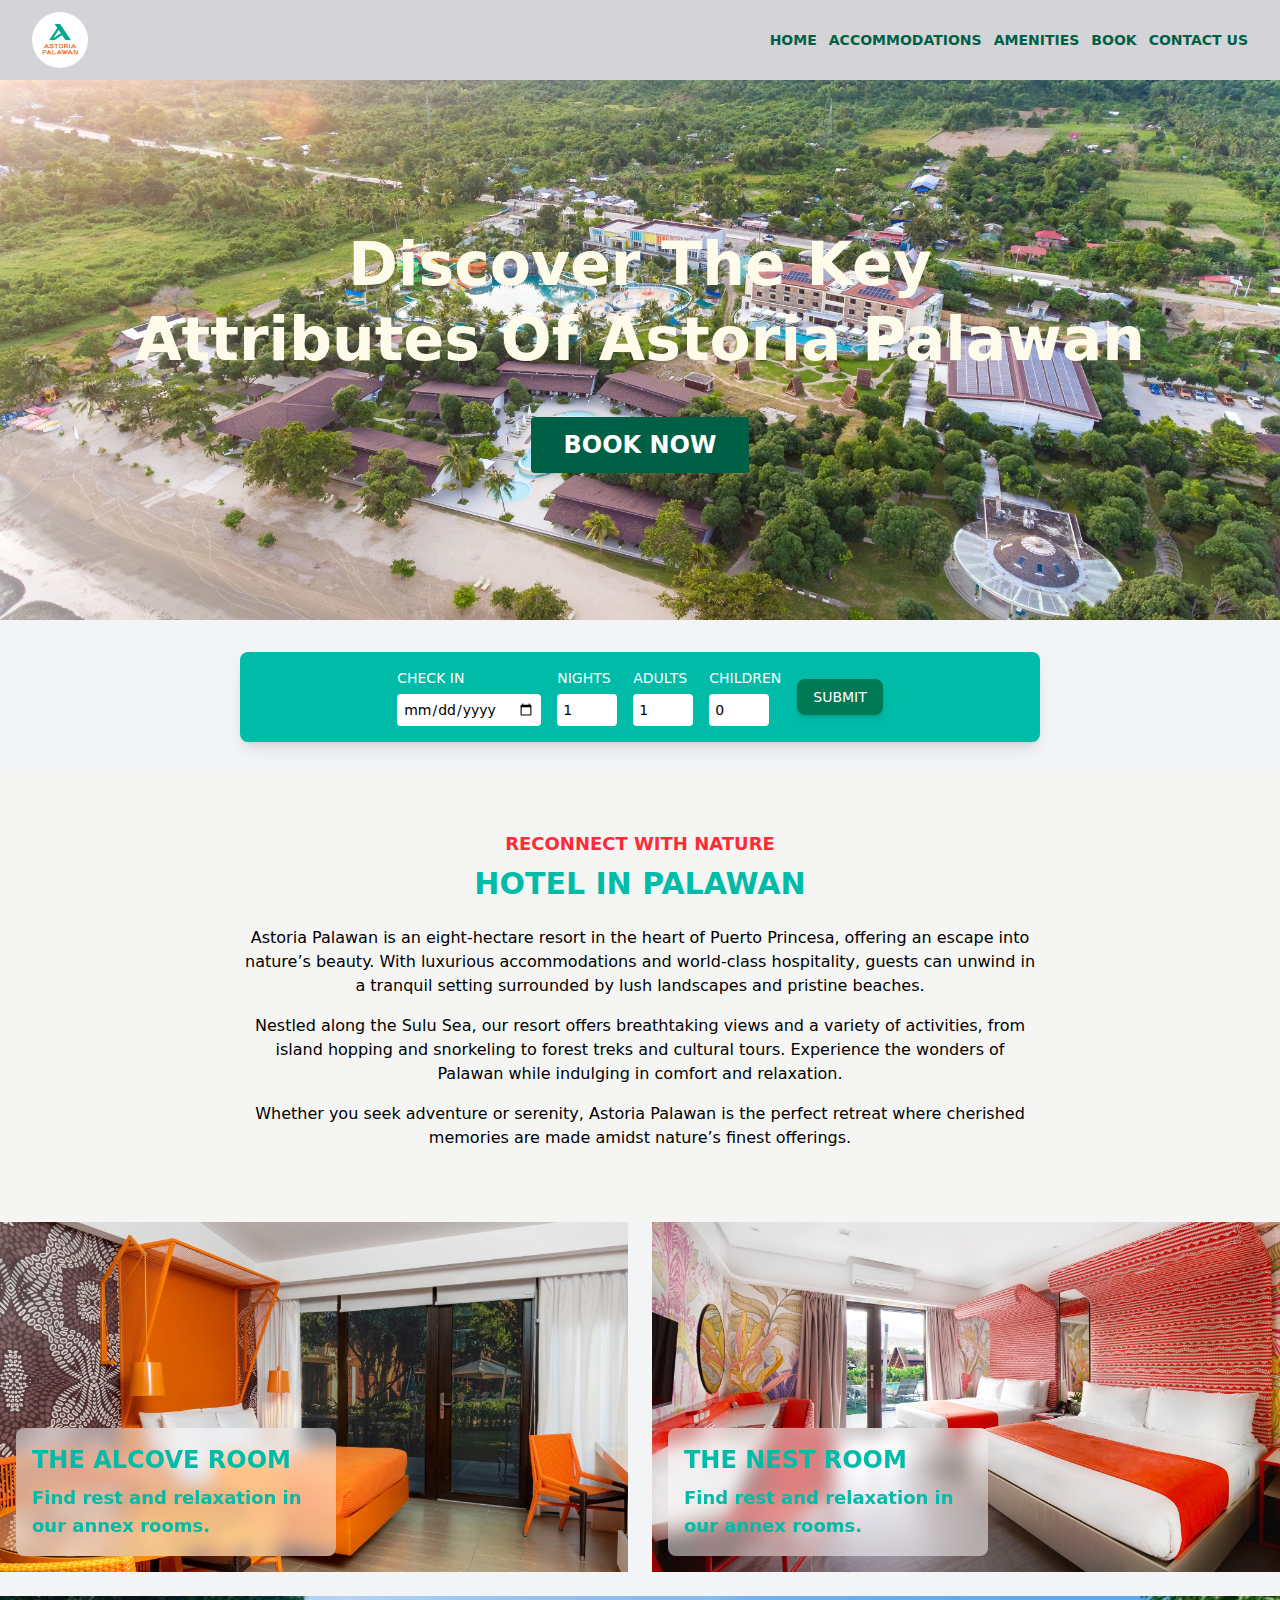
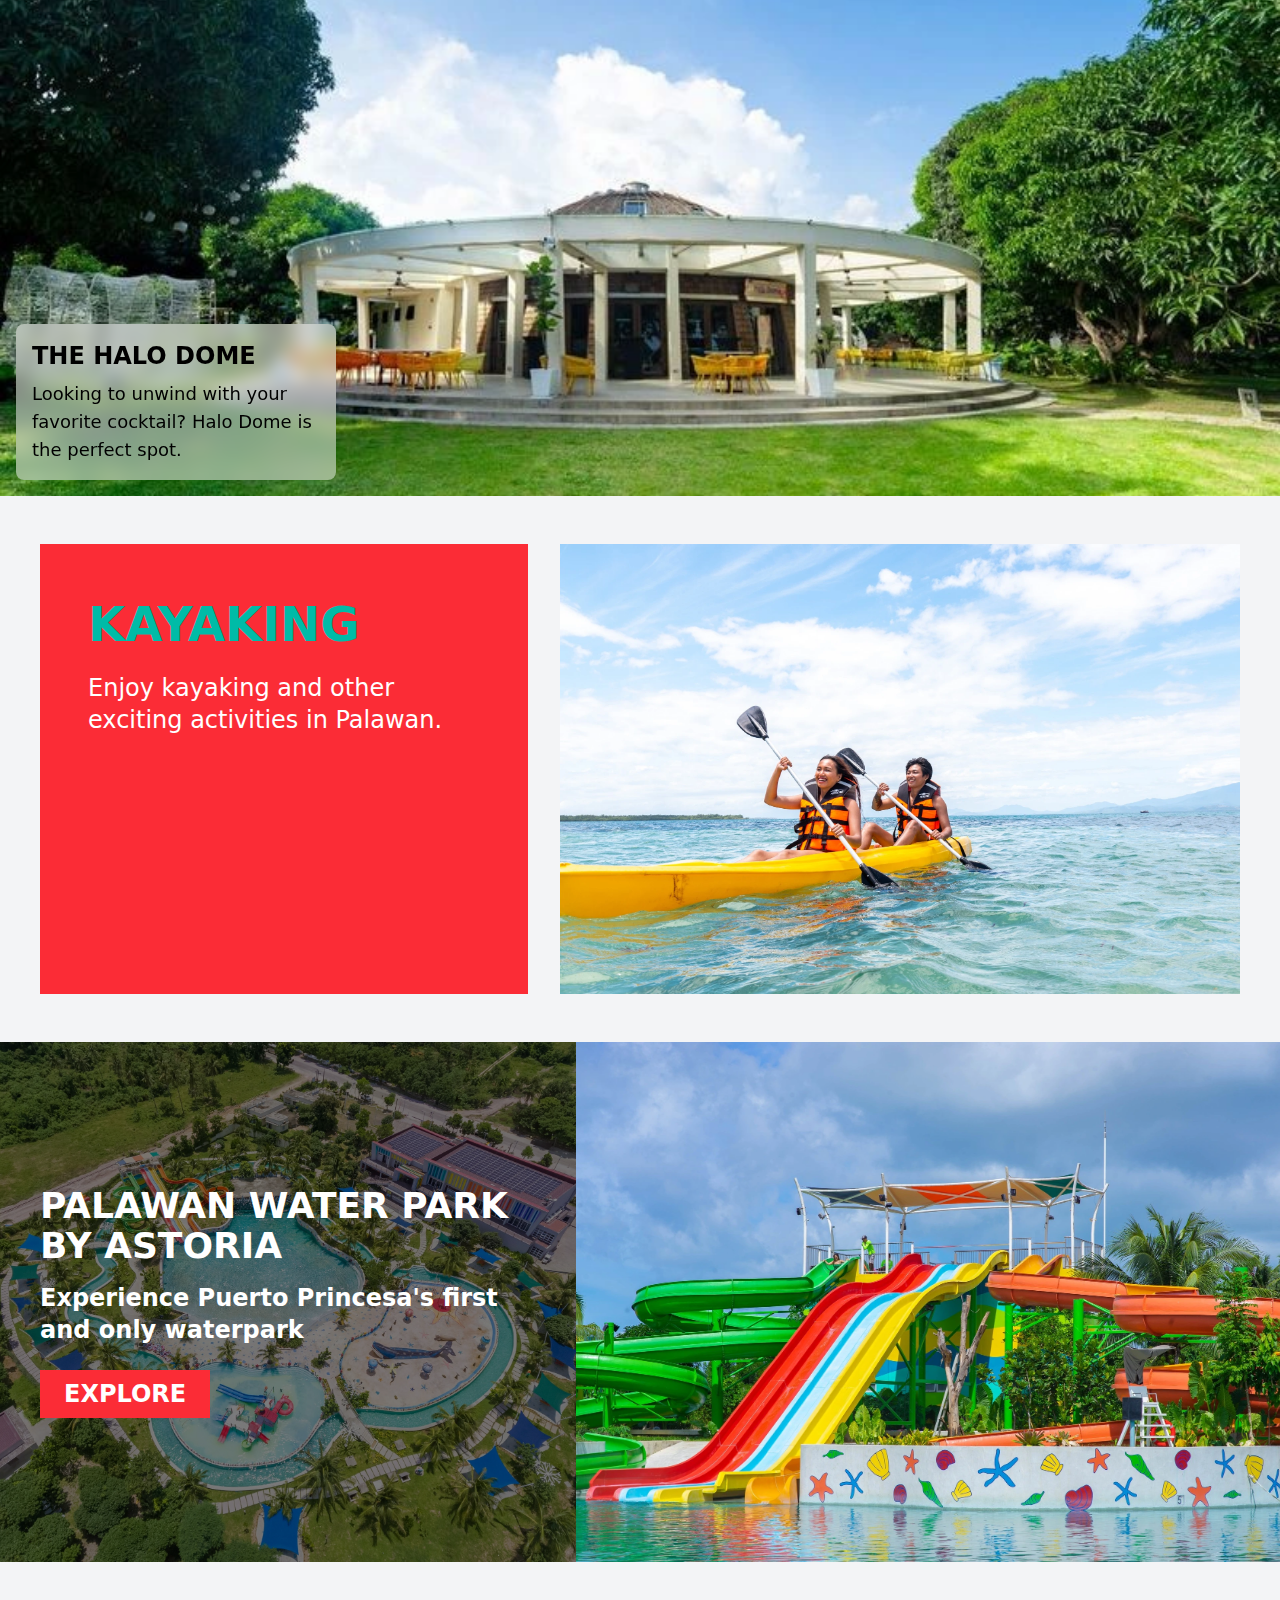
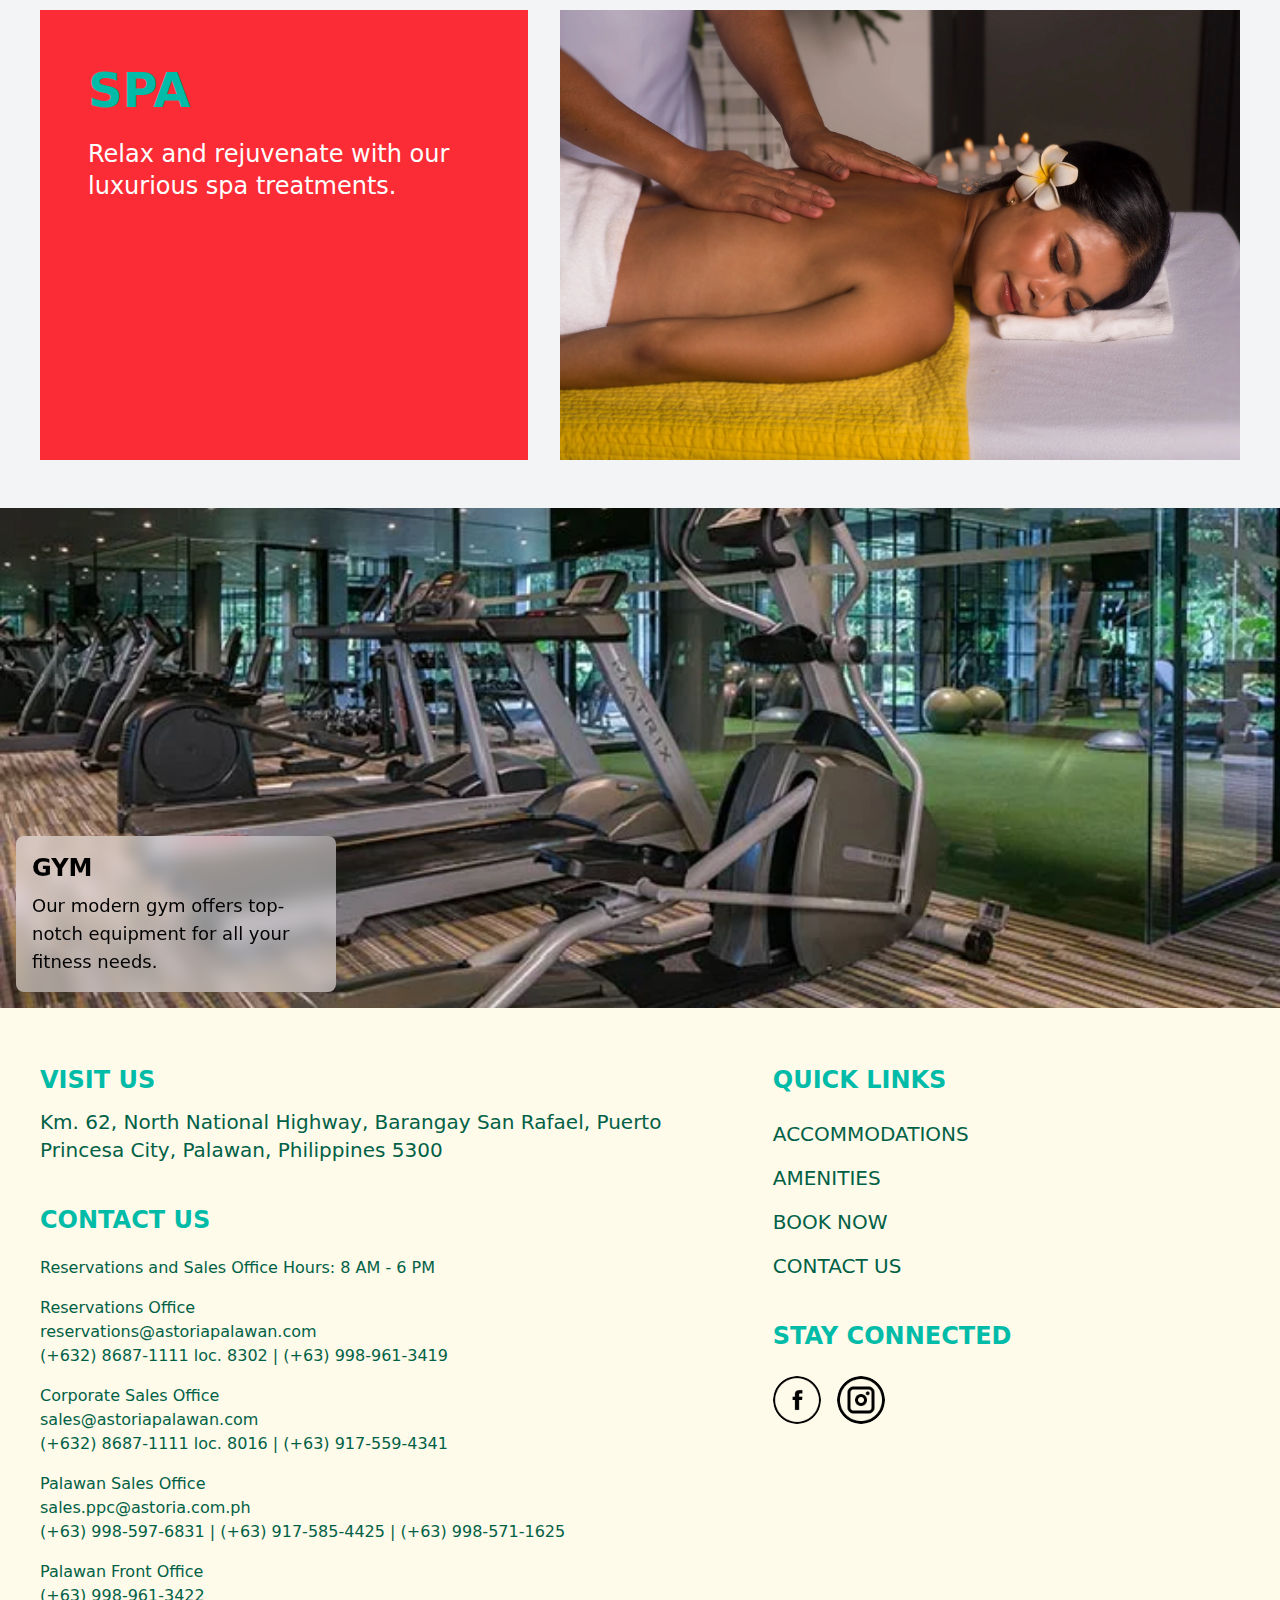
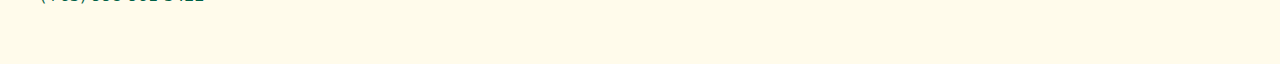
<file: src/index.html>
<!doctype html>
<html>
<head>
  <meta charset="UTF-8">
  <meta name="viewport" content="width=device-width, initial-scale=1.0">
  <link href="./output.css" rel="stylesheet">
  <title>Astoria Palawan</title>
  <link rel="stylesheet" href="https://fonts.googleapis.com/css2?family=Inter:wght@400;600;700&display=swap">
</head>
<body class="bg-gray-100">
    <header class="font-bold">
        <nav class="flex justify-between items-center px-8 py-3 text-lg text-emerald-800 bg-zinc-300 bg-opacity-40 max-md:px-5">
            <img src="assets/images/logo.webp" alt="Adtoria_Logo" class="rounded-full w-14 h-14">
            <div class="flex gap-3 text-sm">
                <a href="/src/index.html" class="hover:text-white">HOME</a>
                <a href="/src/accommodation.html" class="hover:text-white">ACCOMMODATIONS</a>
                <a href="/src/amenities.html" class="hover:text-white">AMENITIES</a>
                <a href="/src/book.html" class="hover:text-white">BOOK</a>
                <a href="/src/contactUs.html" class="hover:text-white">CONTACT US</a>
            </div>
        </nav>

        <div class="relative flex items-center w-full min-h-[60vh] max-md:min-h-[50vh]">
            <img src="assets/images/Home.webp" alt="Home" class="absolute inset-0 w-full h-full object-cover">
            <div class="absolute top-2/4 left-2/4 px-5 w-full text-center -translate-x-2/4 -translate-y-2/4">
                <h1 class="text-6xl font-extrabold leading-tight text-amber-50 max-lg:text-5xl max-md:text-4xl max-sm:text-3xl">
                    Discover The Key <br /> Attributes Of Astoria Palawan
                </h1>
                <div class="mt-10">
                    <button  s class="px-8 py-3 text-2xl font-bold text-white bg-emerald-800 rounded hover:bg-emerald-700 focus:ring-2 focus:ring-emerald-500 focus:outline-none transition duration-300">
                        BOOK NOW
                    </button>
                </div>
            </div>
        </div>
    </header>

    <main class="flex justify-center items-center py-8">
        <form class="flex flex-wrap gap-4 justify-center items-center p-4 bg-teal-500 rounded-lg shadow-lg w-full max-w-[800px]">
            <div class="flex flex-col gap-1.5 max-sm:w-full">
                <label for="check-in" class="text-sm font-medium text-white">CHECK IN</label>
                <input type="date" id="check-in" name="check-in" class="p-1.5 text-sm rounded bg-white border-none" />
            </div>
            <div class="flex flex-col gap-1.5 max-sm:w-full">
                <label for="nights" class="text-sm font-medium text-white">NIGHTS</label>
                <input type="number" id="nights" name="nights" value="1" min="1" class="p-1.5 text-sm rounded bg-white border-none w-[60px]" />
            </div>
            <div class="flex flex-col gap-1.5 max-sm:w-full">
                <label for="adults" class="text-sm font-medium text-white">ADULTS</label>
                <input type="number" id="adults" name="adults" value="1" min="1" class="p-1.5 text-sm rounded bg-white border-none w-[60px]" />
            </div>
            <div class="flex flex-col gap-1.5 max-sm:w-full">
                <label for="children" class="text-sm font-medium text-white">CHILDREN</label>
                <input type="number" id="children" name="children" value="0" min="0" class="p-1.5 text-sm rounded bg-white border-none w-[60px]" />
            </div>
            <a href="book.html" class="px-4 py-2 text-sm text-white bg-emerald-700 hover:bg-emerald-800 rounded-lg shadow-md inline-block text-center">
                SUBMIT
            </a>
        </form>
    </main>

    <section class="w-full bg-stone-100 py-14 px-4 flex flex-col justify-center items-center">
        <header class="text-center">
            <h2 class="mb-2 text-lg font-semibold text-red-500 max-sm:text-base">RECONNECT WITH NATURE</h2>
            <h1 class="mb-6 text-3xl font-semibold text-teal-500 max-md:text-2xl max-sm:text-2xl">HOTEL IN PALAWAN</h1>
        </header>
        <p class="mb-4 text-base font-medium text-center max-w-[800px]">
            Astoria Palawan is an eight-hectare resort in the heart of Puerto Princesa, offering an escape into nature’s beauty. With luxurious accommodations and world-class hospitality, guests can unwind in a tranquil setting surrounded by lush landscapes and pristine beaches.
        </p>
        <p class="mb-4 text-base font-medium text-center max-w-[800px]">
            Nestled along the Sulu Sea, our resort offers breathtaking views and a variety of activities, from island hopping and snorkeling to forest treks and cultural tours. Experience the wonders of Palawan while indulging in comfort and relaxation.
        </p>
        <p class="mb-4 text-base font-medium text-center max-w-[800px]">
            Whether you seek adventure or serenity, Astoria Palawan is the perfect retreat where cherished memories are made amidst nature’s finest offerings.
        </p>
    </section>

    <section class="flex gap-6 max-md:flex-col">
        <article class="w-1/2 max-md:w-full">
            <div class="relative flex flex-col justify-center px-12 py-10 text-white min-h-[350px] font-semibold max-md:px-6 max-md:py-8 overflow-hidden group">
                <img src="assets/images/the alcove.webp" alt="The Alcove Room" class="absolute inset-0 object-cover w-full h-full transition-transform duration-300 ease-in-out group-hover:scale-105 cursor-pointer">
                
                <div class="absolute bottom-4 left-4 max-w-xs p-4 bg-white/50 backdrop-blur-sm rounded-lg">
                    <h2 class="text-2xl font-bold text-teal-500 max-sm:text-xl hover:text-white">THE ALCOVE ROOM</h2>
                    <p class="mt-2 text-lg text-teal-500 max-sm:text-base hover:text-white">Find rest and relaxation in our annex rooms.</p>
                </div>
                
            </div>
        </article>
        
        <article class="w-1/2 max-md:w-full">
            <div class="relative flex flex-col justify-center px-12 py-10 text-white min-h-[350px] font-semibold max-md:px-6 max-md:py-8 overflow-hidden group">
                <img src="assets/images/the nest.webp" alt="The Nest Room" class="absolute inset-0 object-cover w-full h-full transition-transform duration-300 ease-in-out group-hover:scale-105 cursor-pointer">
                
                <div class="absolute bottom-4 left-4 max-w-xs p-4 bg-white/50 backdrop-blur-sm rounded-lg">
                    <h2 class="text-2xl font-bold text-teal-500 max-sm:text-xl hover:text-white">THE NEST ROOM</h2>
                    <p class="mt-2 text-lg text-teal-500 max-sm:text-base hover:text-white">Find rest and relaxation in our annex rooms.</p>
                </div>
            </div>
        </article>
    </section>
    <br>
    <section class="relative w-full h-[500px] max-md:h-auto overflow-hidden group">
        <img src="assets/images/Halo Dome.webp" 
             alt="Halo Dome" 
             class="object-cover w-full h-full transition-transform duration-300 ease-in-out group-hover:scale-110">
        
                <article class="absolute bottom-4 left-4 max-w-xs p-4 bg-white/50 backdrop-blur-sm rounded-lg">
                    <h1 class="text-2xl font-bold text-black-500 max-sm:text-xl hover:text-white">THE HALO DOME</h1>
                    <p class="mt-2 text-lg text-black-500 max-sm:text-base hover:text-white">Looking to unwind with your favorite cocktail? Halo Dome is the perfect spot.</p>
                </article>
    </section>

    <section class="flex items-center gap-8 px-10 py-12 max-w-[1350px] mx-auto max-md:flex-col">
        <article class="flex flex-col gap-6 px-12 py-14 bg-red-500 w-[500px] h-[450px] text-white max-md:w-full max-md:h-auto">
          <h1 class="text-5xl font-extrabold text-teal-500 max-md:text-4xl">KAYAKING</h1>
          <p class="text-2xl font-medium max-md:text-xl">Enjoy kayaking and other exciting activities in Palawan.</p>
        </article>
        <img src="assets/images/Kayaking.webp" alt="People kayaking" class="object-cover w-[700px] h-[450px] max-md:w-full max-md:h-auto ">
    </section>

    <section class="flex w-full h-[520px] max-md:flex-col max-md:h-auto">
        <article class="relative w-[45%] h-full max-md:w-full max-md:h-[400px]">
          <img src="assets/images/Waterpark_home.webp" alt="Waterpark" class="object-cover w-full h-full">
          <div class="absolute inset-0 flex justify-center items-center bg-black/50">
            <div class="p-10 text-white">
              <h1 class="text-4xl font-bold">PALAWAN WATER PARK BY ASTORIA</h1>
              <h2 class="mt-4 text-2xl font-semibold max-md:text-xl">Experience Puerto Princesa's first and only waterpark</h2>
              <button class="mt-6 px-6 py-2 bg-red-500 text-2xl font-bold hover:bg-red-600 transition">EXPLORE</button>
            </div>
          </div>
        </article>
        <article class="w-[55%] h-full max-md:w-full max-md:h-[400px]">
          <img src="assets/images/Waterpark2_home.webp" alt="Waterpark slides" class="object-cover w-full h-full">
        </article>
    </section>

    <section class="flex items-center gap-8 px-10 py-12 max-w-[1350px] mx-auto max-md:flex-col">
        <article class="flex flex-col gap-6 px-12 py-14 bg-red-500 w-[500px] h-[450px] text-white max-md:w-full max-md:h-auto">
          <h1 class="text-5xl font-extrabold text-teal-500 max-md:text-4xl">SPA</h1>
          <p class="text-2xl font-medium max-md:text-xl">Relax and rejuvenate with our luxurious spa treatments.</p>
        </article>
        <img src="assets/images/Spa.webp" alt="Spa treatment" class="object-cover w-[700px] h-[450px] max-md:w-full max-md:h-auto">
    </section>

    <section class="relative w-full h-[500px] max-md:h-auto overflow-hidden">
        <img src="assets/images/Gym.webp" 
             alt="Gym" 
             class="object-cover w-full h-full">
        
        <article class="absolute bottom-4 left-4 max-w-xs p-4 bg-white/50 backdrop-blur-sm rounded-lg">
            <h1 class="text-2xl font-bold text-black-500 max-sm:text-xl hover:text-white">GYM</h1>
            <p class="mt-2 text-lg text-black-500 max-sm:text-base hover:text-white">Our modern gym offers top-notch equipment for all your fitness needs.</p>
        </article>
    </section>

    <section class="bg-amber-50 px-10 py-14 max-md:px-6">
        <div class="flex gap-8 max-md:flex-col">
            <div class="w-[60%] max-md:w-full">
                <div class="flex flex-col text-xl font-medium text-emerald-800 max-md:mt-8 max-md:max-w-full">
                  <header class="text-2xl font-semibold text-teal-500">VISIT US</header>
                  <address class="mt-3 not-italic max-md:max-w-full">
                    Km. 62, North National Highway, Barangay San Rafael, Puerto Princesa City, Palawan, Philippines 5300
                  </address>
          
                  <header class="mt-10 text-2xl font-semibold text-teal-500 max-md:mt-8">CONTACT US</header>
                  
                  <div class="contact-info text-base">
                    <p class="mt-5">Reservations and Sales Office Hours: 8 AM - 6 PM</p>
                    
                    <address class="mt-4 not-italic">
                      Reservations Office<br>
                      reservations@astoriapalawan.com<br>
                      (+632) 8687-1111 loc. 8302 | (+63) 998-961-3419
                    </address>
          
                    <address class="mt-4 not-italic">
                      Corporate Sales Office<br>
                      sales@astoriapalawan.com<br>
                      (+632) 8687-1111 loc. 8016 | (+63) 917-559-4341
                    </address>
          
                    <address class="mt-4 not-italic">
                      Palawan Sales Office<br>
                      sales.ppc@astoria.com.ph<br>
                      (+63) 998-597-6831 | (+63) 917-585-4425 | (+63) 998-571-1625
                    </address>
          
                    <address class="mt-4 not-italic">
                      Palawan Front Office<br>
                      (+63) 998-961-3422
                    </address>
                  </div>
                </div>
            </div>
            
          <div class="w-[40%] max-md:w-full">
            <h2 class="text-2xl font-semibold text-teal-500">QUICK LINKS</h2>
            <ul class="mt-6 space-y-4 text-xl font-medium text-emerald-800">
              <li><a href="/src/accommodation.html" class="hover:text-teal-500">ACCOMMODATIONS</a></li>
              <li><a href="/src/amenities.html" class="hover:text-teal-500">AMENITIES</a></li>
              <li><a href="/src/book.html" class="hover:text-teal-500">BOOK NOW</a></li>
              <li><a href="/src/contactUs.html" class="hover:text-teal-500">CONTACT US</a></li>
            </ul>
            <h2 class="mt-10 text-2xl font-semibold text-teal-500">STAY CONNECTED</h2>
            <div class="social-links mt-6 flex space-x-4">
              <a href="https://www.facebook.com/astoriapalawan"><img src="assets/images/facebook.webp" alt="Facebook" class="w-12 rounded-full"></a>
              <a href="https://www.instagram.com/astoriapalawan/s"><img src="assets/images/Instagram.webp" alt="Instagram" class="w-12 rounded-full"></a>
          </div>
          </div>
        </div>
      </section>
    </body>
</html>
</file>
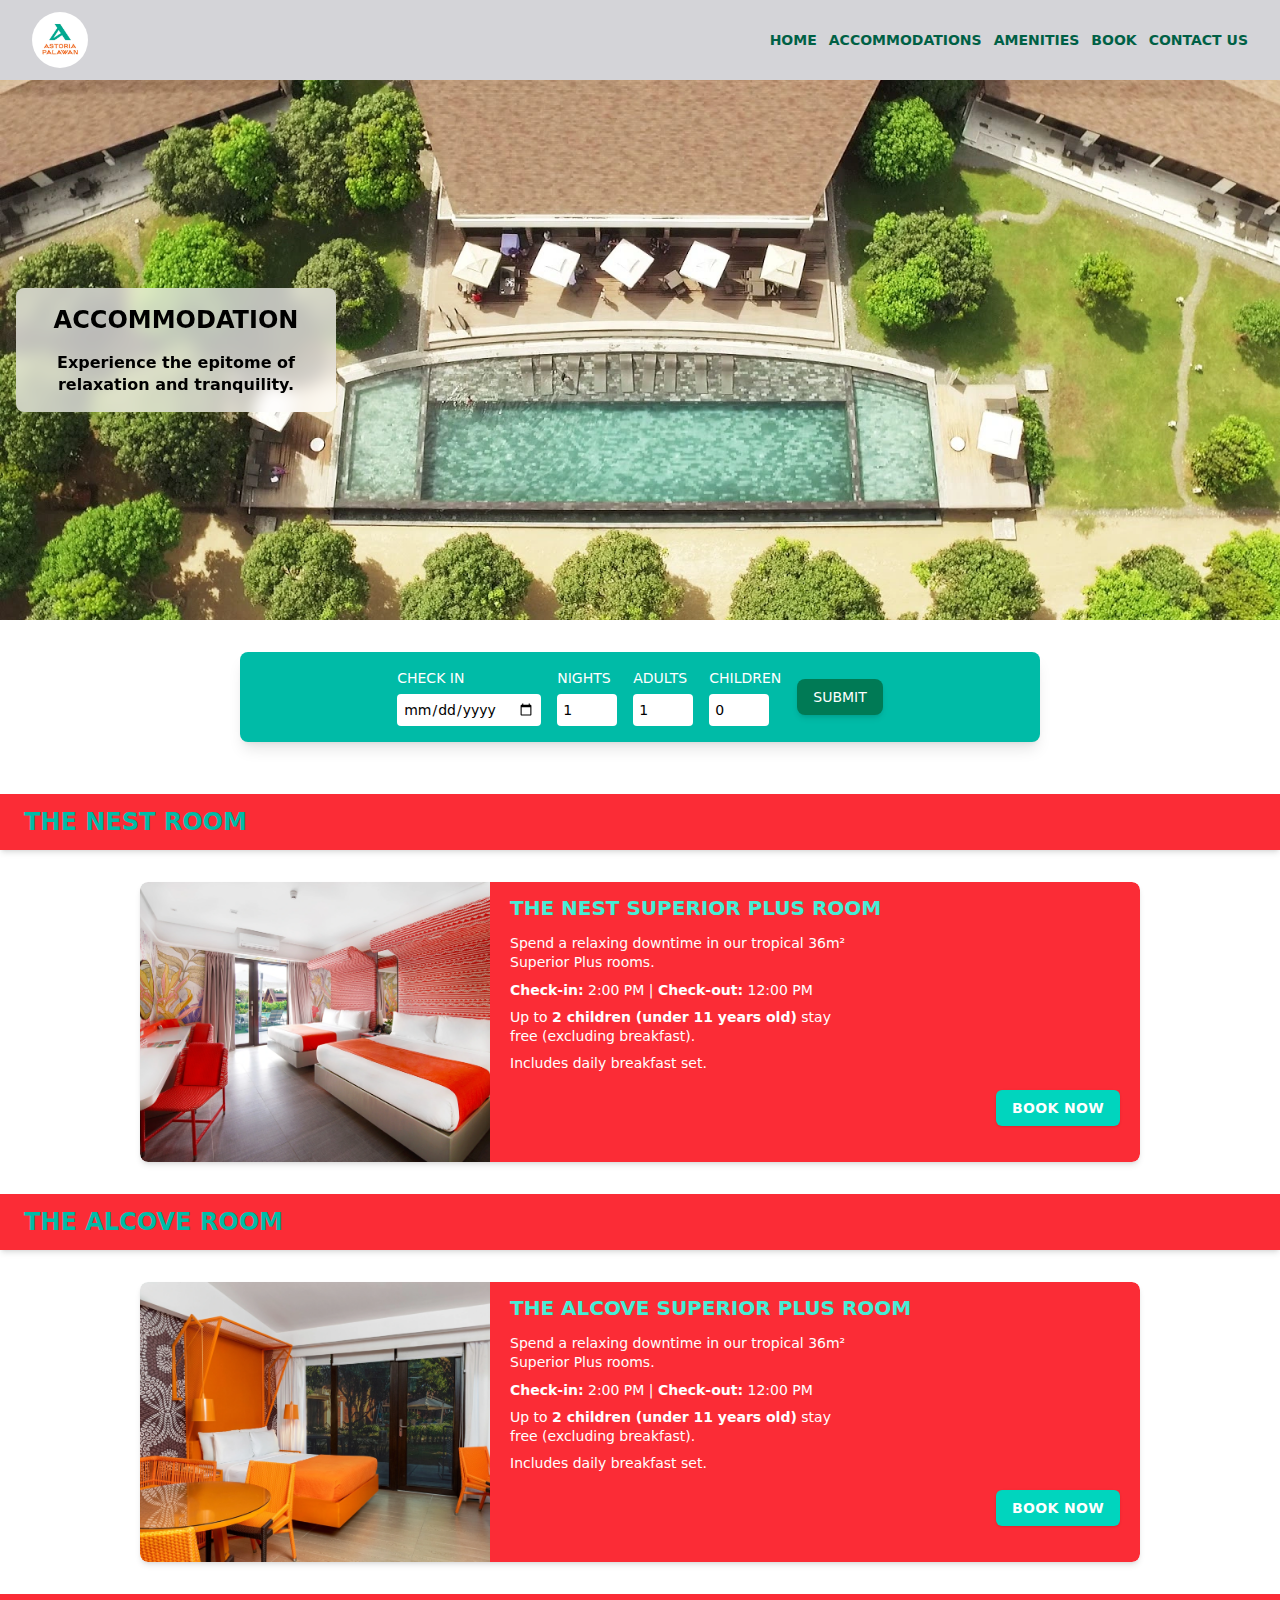
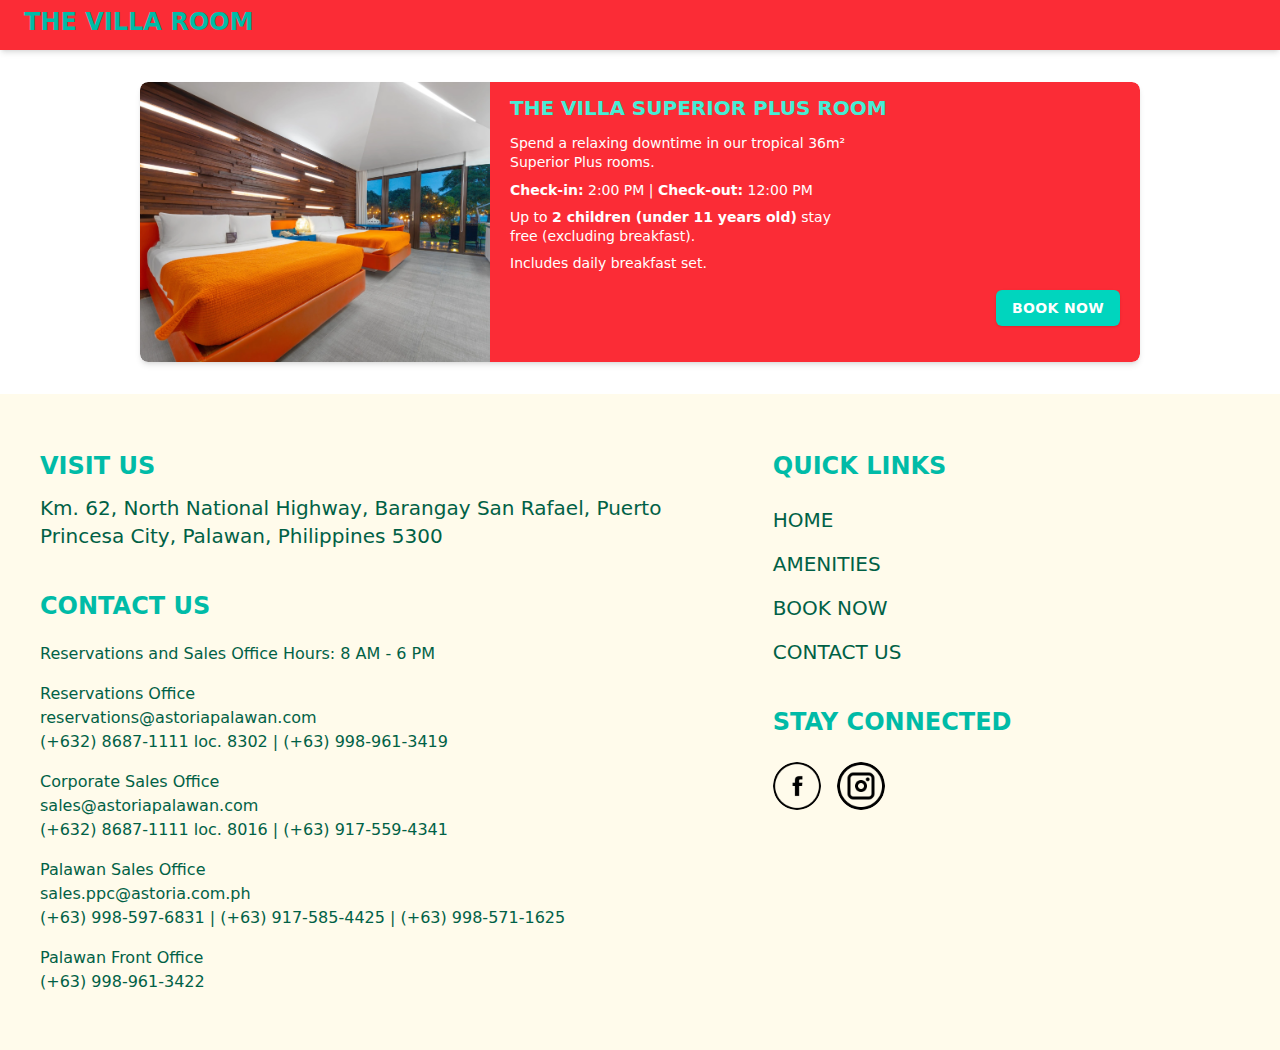
<file: src/accommodation.html>
<!DOCTYPE html>
<html lang="en">
<head>
    <meta charset="UTF-8">
    <meta name="viewport" content="width=device-width, initial-scale=1.0">
    <link href="./output.css" rel="stylesheet">
    <title>Astoria Palawan</title>
    <link rel="stylesheet" href="https://fonts.googleapis.com/css2?family=Inter:wght@400;600;700&display=swap">
</head>
<body>
        <header class="font-bold">
            <nav class="flex justify-between items-center px-8 py-3 text-lg text-emerald-800 bg-zinc-300 bg-opacity-40 max-md:px-5">
                <img src="assets/images/logo.webp" alt="Adtoria_Logo" class="rounded-full w-14 h-14">
                <div class="flex gap-3 text-sm">
                    <a href="/src/index.html" class="hover:text-white">HOME</a>
                    <a href="/src/accommodation.html" class="hover:text-white">ACCOMMODATIONS</a>
                    <a href="/src/amenities.html" class="hover:text-white">AMENITIES</a>
                    <a href="/src/book.html" class="hover:text-white">BOOK</a>
                    <a href="/src/contactUs.html" class="hover:text-white">CONTACT US</a>
                </div>
            </nav>

            <div class="relative flex items-center w-full min-h-[60vh] max-md:min-h-[50vh]">
                <img src="assets/images/Accommodation_Background.webp" 
                    alt="Accommodation Background" 
                    class="absolute inset-0 w-full h-full object-cover" />
                
                    <div class="absolute left-4 top-1/2 transform -translate-y-1/2 max-w-xs p-4 bg-white/70 backdrop-blur-sm rounded-lg text-center">
                        <h1 class="text-2xl font-semibold">ACCOMMODATION</h1>
                        <p class="mt-4 text-base leading-snug">
                            Experience the epitome of relaxation and tranquility.
                        </p>
                    </div>
                    
                    
            </div>
        </header>

        <main class="flex justify-center items-center py-8">
            <form class="flex flex-wrap gap-4 justify-center items-center p-4 bg-teal-500 rounded-lg shadow-lg w-full max-w-[800px]">
                <div class="flex flex-col gap-1.5 max-sm:w-full">
                    <label for="check-in" class="text-sm font-medium text-white">CHECK IN</label>
                    <input type="date" id="check-in" name="check-in" class="p-1.5 text-sm rounded bg-white border-none" />
                </div>
                <div class="flex flex-col gap-1.5 max-sm:w-full">
                    <label for="nights" class="text-sm font-medium text-white">NIGHTS</label>
                    <input type="number" id="nights" name="nights" value="1" min="1" class="p-1.5 text-sm rounded bg-white border-none w-[60px]" />
                </div>
                <div class="flex flex-col gap-1.5 max-sm:w-full">
                    <label for="adults" class="text-sm font-medium text-white">ADULTS</label>
                    <input type="number" id="adults" name="adults" value="1" min="1" class="p-1.5 text-sm rounded bg-white border-none w-[60px]" />
                </div>
                <div class="flex flex-col gap-1.5 max-sm:w-full">
                    <label for="children" class="text-sm font-medium text-white">CHILDREN</label>
                    <input type="number" id="children" name="children" value="0" min="0" class="p-1.5 text-sm rounded bg-white border-none w-[60px]" />
                </div>
                <a href="book.html" class="px-4 py-2 text-sm text-white bg-emerald-700 hover:bg-emerald-800 rounded-lg shadow-md inline-block text-center">
                    SUBMIT
                </a>
            </form>
        </main>

        <header class="px-6 py-3 mt-5 w-full text-2xl font-semibold text-left text-teal-500 bg-red-500 shadow-md transition-colors duration-300 hover:text-white">
            THE NEST ROOM
        </header>

        <article class="flex mx-auto my-8 max-w-[1000px] bg-white shadow-md rounded-lg overflow-hidden max-md:flex-col">
        
            <figure class="shrink-0 w-[350px] max-md:w-full overflow-hidden">
                <img 
                src="assets/images/the nest.webp" 
                alt="Superior Plus Room" 
                class="object-cover w-full h-[280px] max-md:h-[250px] rounded-l-lg max-md:rounded-t-lg max-md:rounded-l-none transition-transform duration-300 ease-in-out hover:scale-105"
                />
            </figure>
            
            <section class="relative flex-1 px-5 py-3 bg-red-500 text-white rounded-r-lg max-md:rounded-b-lg max-md:rounded-r-none">
            
            <h1 class="mb-3 text-xl font-bold text-teal-300 max-sm:text-lg">
                THE NEST SUPERIOR PLUS ROOM
            </h1>
            
            <section class="text-sm font-medium leading-snug max-w-[350px] max-sm:text-xs">
                    <p>Spend a relaxing downtime in our tropical 36m² Superior Plus rooms.</p>
                    <p class="mt-2"><b>Check-in:</b> 2:00 PM | <b>Check-out:</b> 12:00 PM</p>
                    <p class="mt-2">
                    Up to <b>2 children (under 11 years old)</b> stay free (excluding breakfast).
                    </p>
                    <p class="mt-2">Includes daily breakfast set.</p>
            </section>
            
            <div class="mt-4 flex justify-end max-md:justify-center">
                    <button 
                    class="px-4 py-2 text-sm font-bold bg-teal-400 hover:bg-teal-500 transition-all rounded-md shadow-sm text-white tracking-wide max-sm:w-full" 
                    aria-label="Book Superior Plus Room">
                    BOOK NOW
                    </button>
            </div>
            </section>
        </article>

        <header class="px-6 py-3 mt-5 w-full text-2xl font-semibold text-left text-teal-500 bg-red-500 shadow-md transition-colors duration-300 hover:text-white">
            THE ALCOVE ROOM
        </header>

        <article class="flex mx-auto my-8 max-w-[1000px] bg-white shadow-md rounded-lg overflow-hidden max-md:flex-col">
        
            <figure class="shrink-0 w-[350px] max-md:w-full overflow-hidden">
                <img 
                src="assets/images/the alcove.webp" 
                alt="Superior  Alcove Plus Room" 
                class="object-cover w-full h-[280px] max-md:h-[250px] rounded-l-lg max-md:rounded-t-lg max-md:rounded-l-none transition-transform duration-300 ease-in-out hover:scale-105"
                />
            </figure>
            
            <section class="relative flex-1 px-5 py-3 bg-red-500 text-white rounded-r-lg max-md:rounded-b-lg max-md:rounded-r-none">
            
            <h1 class="mb-3 text-xl font-bold text-teal-300 max-sm:text-lg">
                THE ALCOVE SUPERIOR PLUS ROOM
            </h1>
            
            <section class="text-sm font-medium leading-snug max-w-[350px] max-sm:text-xs">
                    <p>Spend a relaxing downtime in our tropical 36m² Superior Plus rooms.</p>
                    <p class="mt-2"><b>Check-in:</b> 2:00 PM | <b>Check-out:</b> 12:00 PM</p>
                    <p class="mt-2">
                    Up to <b>2 children (under 11 years old)</b> stay free (excluding breakfast).
                    </p>
                    <p class="mt-2">Includes daily breakfast set.</p>
            </section>
            
            <div class="mt-4 flex justify-end max-md:justify-center">
                    <button 
                    class="px-4 py-2 text-sm font-bold bg-teal-400 hover:bg-teal-500 transition-all rounded-md shadow-sm text-white tracking-wide max-sm:w-full" 
                    aria-label="Book Superior Plus Room">
                    BOOK NOW
                    </button>
            </div>
            </section>
        </article>

        <header class="px-6 py-3 mt-5 w-full text-2xl font-semibold text-left text-teal-500 bg-red-500 shadow-md transition-colors duration-300 hover:text-white">
            THE VILLA ROOM
        </header>

        <article class="flex mx-auto my-8 max-w-[1000px] bg-white shadow-md rounded-lg overflow-hidden max-md:flex-col">
    
        <figure class="shrink-0 w-[350px] max-md:w-full overflow-hidden">
            <img 
              src="assets/images/the villa.webp" 
              alt="Superior Villa Plus Room" 
              class="object-cover w-full h-[280px] max-md:h-[250px] rounded-l-lg max-md:rounded-t-lg max-md:rounded-l-none transition-transform duration-300 ease-in-out hover:scale-105"
            />
        </figure>
          
        <section class="relative flex-1 px-5 py-3 bg-red-500 text-white rounded-r-lg max-md:rounded-b-lg max-md:rounded-r-none">
          
          <h1 class="mb-3 text-xl font-bold text-teal-300 max-sm:text-lg">
            THE VILLA SUPERIOR PLUS ROOM
          </h1>
        
          <section class="text-sm font-medium leading-snug max-w-[350px] max-sm:text-xs">
                <p>Spend a relaxing downtime in our tropical 36m² Superior Plus rooms.</p>
                <p class="mt-2"><b>Check-in:</b> 2:00 PM | <b>Check-out:</b> 12:00 PM</p>
                <p class="mt-2">
                Up to <b>2 children (under 11 years old)</b> stay free (excluding breakfast).
                </p>
                <p class="mt-2">Includes daily breakfast set.</p>
          </section>
        
          <div class="mt-4 flex justify-end max-md:justify-center">
                <button 
                class="px-4 py-2 text-sm font-bold bg-teal-400 hover:bg-teal-500 transition-all rounded-md shadow-sm text-white tracking-wide max-sm:w-full" 
                aria-label="Book Superior Plus Room">
                BOOK NOW
                </button>
          </div>
        </section>
        </article>

        <section class="bg-amber-50 px-10 py-14 max-md:px-6">
            <div class="flex gap-8 max-md:flex-col">
                <div class="w-[60%] max-md:w-full">
                    <div class="flex flex-col text-xl font-medium text-emerald-800 max-md:mt-8 max-md:max-w-full">
                    <header class="text-2xl font-semibold text-teal-500">VISIT US</header>
                    <address class="mt-3 not-italic max-md:max-w-full">
                        Km. 62, North National Highway, Barangay San Rafael, Puerto Princesa City, Palawan, Philippines 5300
                    </address>
            
                    <header class="mt-10 text-2xl font-semibold text-teal-500 max-md:mt-8">CONTACT US</header>
                    
                    <div class="contact-info text-base">
                        <p class="mt-5">Reservations and Sales Office Hours: 8 AM - 6 PM</p>
                        
                        <address class="mt-4 not-italic">
                        Reservations Office<br>
                        reservations@astoriapalawan.com<br>
                        (+632) 8687-1111 loc. 8302 | (+63) 998-961-3419
                        </address>
            
                        <address class="mt-4 not-italic">
                        Corporate Sales Office<br>
                        sales@astoriapalawan.com<br>
                        (+632) 8687-1111 loc. 8016 | (+63) 917-559-4341
                        </address>
            
                        <address class="mt-4 not-italic">
                        Palawan Sales Office<br>
                        sales.ppc@astoria.com.ph<br>
                        (+63) 998-597-6831 | (+63) 917-585-4425 | (+63) 998-571-1625
                        </address>
            
                        <address class="mt-4 not-italic">
                        Palawan Front Office<br>
                        (+63) 998-961-3422
                        </address>
                    </div>
                    </div>
                </div>
                
            <div class="w-[40%] max-md:w-full">
                <h2 class="text-2xl font-semibold text-teal-500">QUICK LINKS</h2>
                <ul class="mt-6 space-y-4 text-xl font-medium text-emerald-800">
                <li><a href="/src/index.html" class="hover:text-teal-500">HOME</a></li>
                <li><a href="/src/amenities.html" class="hover:text-teal-500">AMENITIES</a></li>
                <li><a href="/src/book.html" class="hover:text-teal-500">BOOK NOW</a></li>
                <li><a href="/src/contactUs.html" class="hover:text-teal-500">CONTACT US</a></li>
                </ul>
                <h2 class="mt-10 text-2xl font-semibold text-teal-500">STAY CONNECTED</h2>
                <div class="social-links mt-6 flex space-x-4">
                <a href="https://www.facebook.com/astoriapalawan"><img src="assets/images/facebook.webp" alt="Facebook" class="w-12 rounded-full"></a>
                <a href="https://www.instagram.com/astoriapalawan/s"><img src="assets/images/Instagram.webp" alt="Instagram" class="w-12 rounded-full"></a>
            </div>
            </div>
            </div>
        </section>

    </body>
</html>
</file>
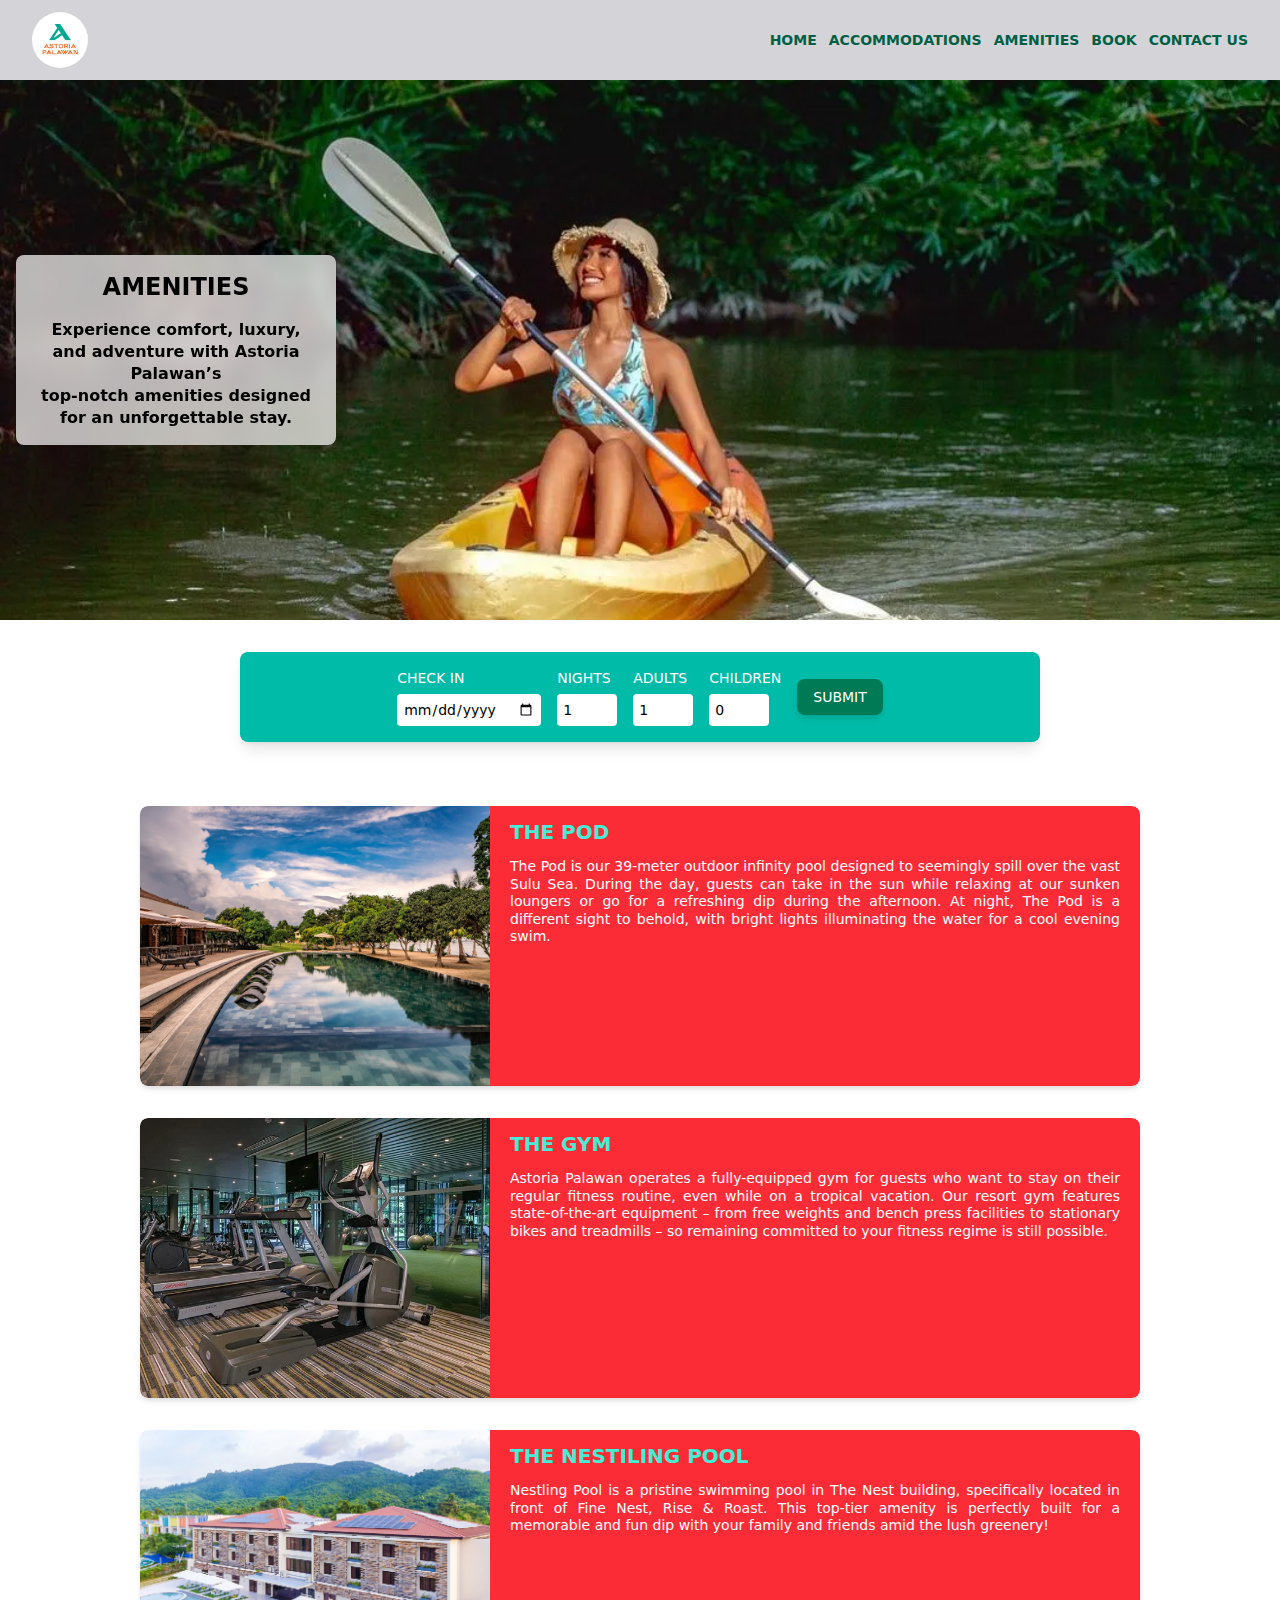
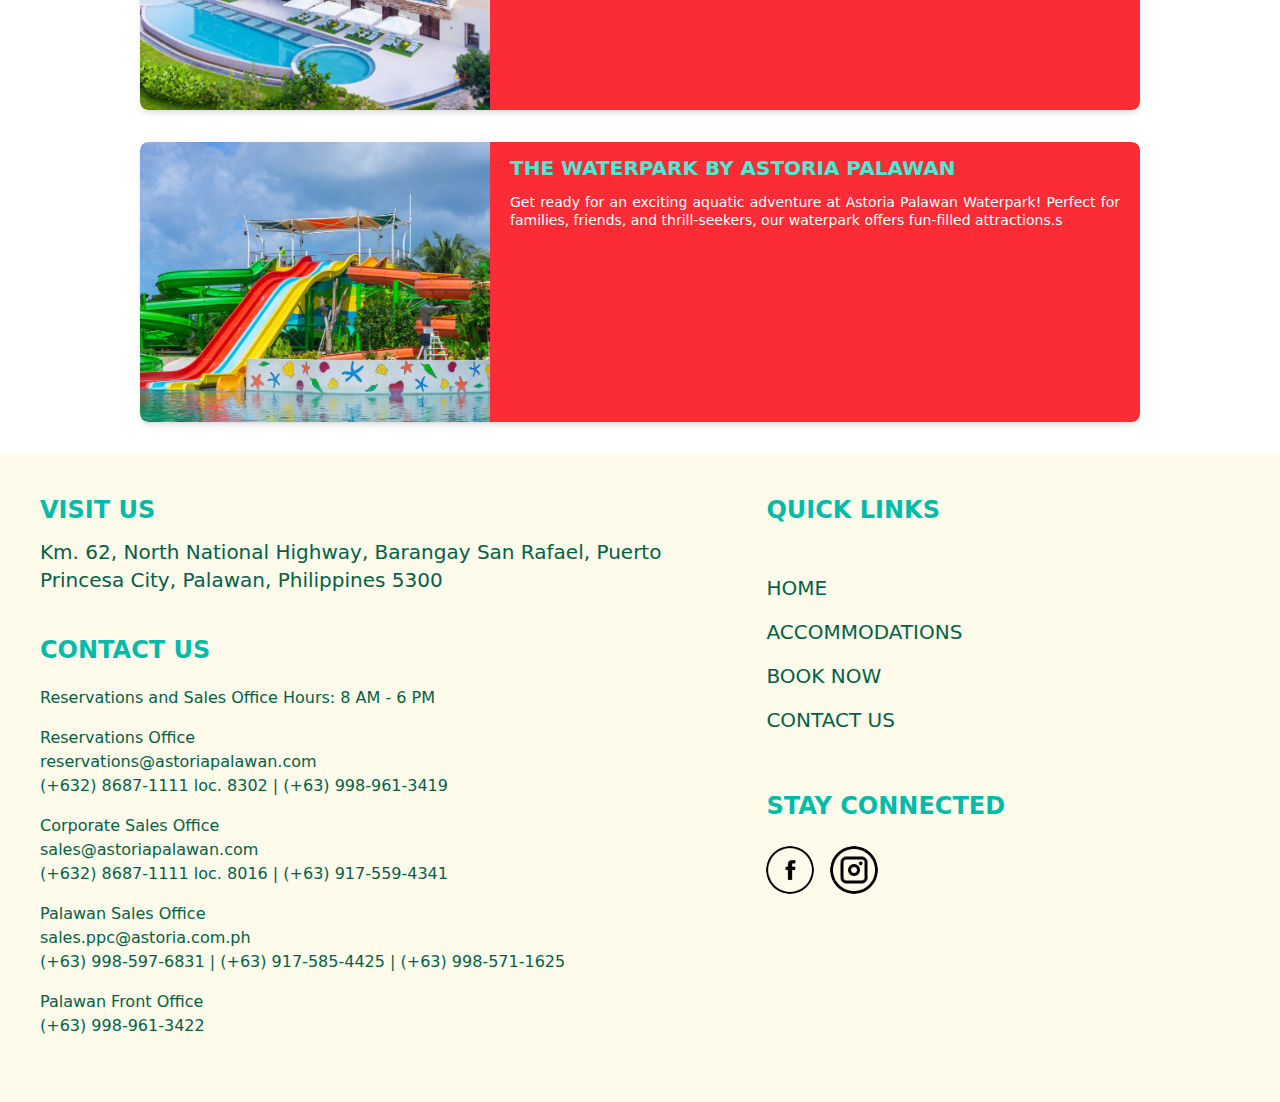
<file: src/amenities.html>
<!DOCTYPE html>
<html lang="en">
<head>
    <meta charset="UTF-8">
    <meta name="viewport" content="width=device-width, initial-scale=1.0">
    <link href="./output.css" rel="stylesheet">
    <title>Astoria Palawan</title>
    <link rel="stylesheet" href="https://fonts.googleapis.com/css2?family=Inter:wght@400;600;700&display=swap">
</head>
<body>
        <header class="font-bold">
            <nav class="flex justify-between items-center px-8 py-3 text-lg text-emerald-800 bg-zinc-300 bg-opacity-40 max-md:px-5">
                <img src="assets/images/logo.webp" alt="Adtoria_Logo" class="rounded-full w-14 h-14">
                <div class="flex gap-3 text-sm">
                    <a href="/src/index.html" class="hover:text-white">HOME</a>
                    <a href="/src/accommodation.html" class="hover:text-white">ACCOMMODATIONS</a>
                    <a href="/src/amenities.html" class="hover:text-white">AMENITIES</a>
                    <a href="/src/book.html" class="hover:text-white">BOOK</a>
                    <a href="/src/contactUs.html" class="hover:text-white">CONTACT US</a>
                </div>
            </nav>

            <div class="relative flex items-center w-full min-h-[60vh] max-md:min-h-[50vh]">
                <img src="assets/images/Amenities_Background.webp" 
                    alt="Amenities Background" 
                    class="absolute inset-0 w-full h-full object-cover" />
                
                <div class="absolute left-4 top-1/2 transform -translate-y-1/2 max-w-xs p-4 bg-white/70 backdrop-blur-sm rounded-lg text-center">
                    <h1 class="text-2xl font-semibold">AMENITIES</h1>
                    <p class="mt-4 text-base leading-snug">
                        Experience comfort, luxury, and adventure with Astoria Palawan’s <br> top-notch amenities designed for an unforgettable stay.
                    </p>
                </div>
            </div>
        </header>

        <main class="flex justify-center items-center py-8">
            <form class="flex flex-wrap gap-4 justify-center items-center p-4 bg-teal-500 rounded-lg shadow-lg w-full max-w-[800px]">
                <div class="flex flex-col gap-1.5 max-sm:w-full">
                    <label for="check-in" class="text-sm font-medium text-white">CHECK IN</label>
                    <input type="date" id="check-in" name="check-in" class="p-1.5 text-sm rounded bg-white border-none" />
                </div>
                <div class="flex flex-col gap-1.5 max-sm:w-full">
                    <label for="nights" class="text-sm font-medium text-white">NIGHTS</label>
                    <input type="number" id="nights" name="nights" value="1" min="1" class="p-1.5 text-sm rounded bg-white border-none w-[60px]" />
                </div>
                <div class="flex flex-col gap-1.5 max-sm:w-full">
                    <label for="adults" class="text-sm font-medium text-white">ADULTS</label>
                    <input type="number" id="adults" name="adults" value="1" min="1" class="p-1.5 text-sm rounded bg-white border-none w-[60px]" />
                </div>
                <div class="flex flex-col gap-1.5 max-sm:w-full">
                    <label for="children" class="text-sm font-medium text-white">CHILDREN</label>
                    <input type="number" id="children" name="children" value="0" min="0" class="p-1.5 text-sm rounded bg-white border-none w-[60px]" />
                </div>
                <a href="book.html" class="px-4 py-2 text-sm text-white bg-emerald-700 hover:bg-emerald-800 rounded-lg shadow-md inline-block text-center">
                    SUBMIT
                </a>
            </form>
        </main>
        
        <artiscle class="flex mx-auto my-8 max-w-[1000px] bg-white shadow-md rounded-lg overflow-hidden max-md:flex-col">

            <figure class="shrink-0 w-[350px] max-md:w-full overflow-hidden">
                <img 
                    src="assets/images/the pod.webp" 
                    alt="The POD" 
                    class="object-cover w-full h-[280px] max-md:h-[250px] rounded-l-lg max-md:rounded-t-lg max-md:rounded-l-none transition-transform duration-300 ease-in-out hover:scale-105"
                />
            </figure>

    
            <section class="relative flex-1 px-5 py-3 bg-red-500 text-white rounded-r-lg max-md:rounded-b-lg max-md:rounded-r-none">
            
                <h1 class="mb-3 text-xl font-bold text-teal-300 max-sm:text-lg">
                    THE POD
                </h1>
                
                <section class="text-sm font-medium leading-tight text-justify max-w-full max-sm:text-xs">
                    <p>
                    The Pod is our 39-meter outdoor infinity pool designed to seemingly spill over the vast Sulu Sea. During the day, guests can take in the sun while relaxing at our sunken loungers or go for a refreshing dip during the afternoon. At night, The Pod is a different sight to behold, with bright lights illuminating the water for a cool evening swim.
                    </p>
                </section>
            </section>
        </artiscle>

        <artiscle class="flex mx-auto my-8 max-w-[1000px] bg-white shadow-md rounded-lg overflow-hidden max-md:flex-col">
      
            <figure class="shrink-0 w-[350px] max-md:w-full overflow-hidden">
                <img 
                    src="assets/images/Gym.webp" 
                    alt="The GYM" 
                    class="object-cover w-full h-[280px] max-md:h-[250px] rounded-l-lg max-md:rounded-t-lg max-md:rounded-l-none transition-transform duration-300 ease-in-out hover:scale-105"
                />
            </figure>
        
            <section class="relative flex-1 px-5 py-3 bg-red-500 text-white rounded-r-lg max-md:rounded-b-lg max-md:rounded-r-none">
            
                <h1 class="mb-3 text-xl font-bold text-teal-300 max-sm:text-lg">
                    THE GYM
                </h1>
                
                <section class="text-sm font-medium leading-tight text-justify max-w-full max-sm:text-xs">
                    <p>
                        Astoria Palawan operates a fully-equipped gym for guests who want to stay on their regular fitness routine, even while on a tropical vacation. Our resort gym features state-of-the-art equipment – from free weights and bench press facilities to stationary bikes and treadmills – so remaining committed to your fitness regime is still possible.
                    </p>
                </section>
      
            </section>
        </artiscle>

        <artiscle class="flex mx-auto my-8 max-w-[1000px] bg-white shadow-md rounded-lg overflow-hidden max-md:flex-col">
      
            <figure class="shrink-0 w-[350px] max-md:w-full overflow-hidden">
                <img 
                    src="assets/images/Nestling_Pool.webp" 
                    alt="The NESTLING POO" 
                    class="object-cover w-full h-[280px] max-md:h-[250px] rounded-l-lg max-md:rounded-t-lg max-md:rounded-l-none transition-transform duration-300 ease-in-out hover:scale-105"
                />
            </figure>
        
            <section class="relative flex-1 px-5 py-3 bg-red-500 text-white rounded-r-lg max-md:rounded-b-lg max-md:rounded-r-none">
            
                <h1 class="mb-3 text-xl font-bold text-teal-300 max-sm:text-lg">
                    THE NESTILING POOL
                </h1>
                
                <section class="text-sm font-medium leading-tight text-justify max-w-full max-sm:text-xs">
                    <p>
                        Nestling Pool is a pristine swimming pool in The Nest building, specifically located in front of Fine Nest, Rise & Roast. This top-tier amenity is perfectly built for a memorable and fun dip with your family and friends amid the lush greenery!
                    </p>
                </section>
      
            </section>
        </artiscle>

        <artiscle class="flex mx-auto my-8 max-w-[1000px] bg-white shadow-md rounded-lg overflow-hidden max-md:flex-col">

            <figure class="shrink-0 w-[350px] max-md:w-full overflow-hidden">
                <img 
                    src="assets/images/Waterpark2_home.webp" 
                    alt="The WATERPARK" 
                    class="object-cover w-full h-[280px] max-md:h-[250px] rounded-l-lg max-md:rounded-t-lg max-md:rounded-l-none transition-transform duration-300 ease-in-out hover:scale-105"
                />
            </figure>
        
            <section class="relative flex-1 px-5 py-3 bg-red-500 text-white rounded-r-lg max-md:rounded-b-lg max-md:rounded-r-none">
            
                <h1 class="mb-3 text-xl font-bold text-teal-300 max-sm:text-lg">
                    THE WATERPARK BY ASTORIA PALAWAN 
                </h1>
                
                <section class="text-sm font-medium leading-tight text-justify max-w-full max-sm:text-xs">
                    <p>
                        Get ready for an exciting aquatic adventure at Astoria Palawan Waterpark! Perfect for families, friends, and thrill-seekers, our waterpark offers fun-filled attractions.s
                    </p>
                </section>
      
            </section>
        </artiscle>

        <section class="px-10 pt-10 pb-16 w-full bg-amber-50 max-md:px-5 max-md:max-w-full">
            <div class="flex gap-4 max-md:flex-col">
              <div class="w-[60%] max-md:w-full">
                <div class="flex flex-col text-xl font-medium text-emerald-800 max-md:mt-8 max-md:max-w-full">
                  <header class="text-2xl font-semibold text-teal-500">VISIT US</header>
                  <address class="mt-3 not-italic max-md:max-w-full">
                    Km. 62, North National Highway, Barangay San Rafael, Puerto Princesa City, Palawan, Philippines 5300
                  </address>
          
                  <header class="mt-10 text-2xl font-semibold text-teal-500 max-md:mt-8">CONTACT US</header>
                  
                  <div class="contact-info text-base">
                    <p class="mt-5">Reservations and Sales Office Hours: 8 AM - 6 PM</p>
                    
                    <address class="mt-4 not-italic">
                      Reservations Office<br>
                      reservations@astoriapalawan.com<br>
                      (+632) 8687-1111 loc. 8302 | (+63) 998-961-3419
                    </address>
          
                    <address class="mt-4 not-italic">
                      Corporate Sales Office<br>
                      sales@astoriapalawan.com<br>
                      (+632) 8687-1111 loc. 8016 | (+63) 917-559-4341
                    </address>
          
                    <address class="mt-4 not-italic">
                      Palawan Sales Office<br>
                      sales.ppc@astoria.com.ph<br>
                      (+63) 998-597-6831 | (+63) 917-585-4425 | (+63) 998-571-1625
                    </address>
          
                    <address class="mt-4 not-italic">
                      Palawan Front Office<br>
                      (+63) 998-961-3422
                    </address>
                  </div>
                </div>
              </div>
          
              <div class="w-[40%] max-md:w-full">
                <div class="flex flex-col text-xl font-semibold text-emerald-800 max-md:mt-8">
                  <header class="text-2xl text-teal-500">QUICK LINKS</header>
                  <nav class="mt-6">
                    <ul class="mt-6 space-y-4 text-xl font-medium text-emerald-800">
                        <li><a href="/src/index.html" class="hover:text-teal-500">HOME</a></li>
                        <li><a href="/src/accommodation.html" class="hover:text-teal-500">ACCOMMODATIONS</a></li>
                        <li><a href="/src/book.html" class="hover:text-teal-500">BOOK NOW</a></li>
                        <li><a href="/src/contactUs.html" class="hover:text-teal-500">CONTACT US</a></li>
                      </ul>
                  </nav>
          
                  <footer class="mt-14 max-md:mt-8">
                    <header class="text-2xl text-teal-500">STAY CONNECTED</header>
                    <div class="social-links mt-6 flex space-x-4">
                        <a href="https://www.facebook.com/astoriapalawan"><img src="assets/images/facebook.webp" alt="Facebook" class="w-12 rounded-full"></a>
                        <a href="https://www.instagram.com/astoriapalawan/s"><img src="assets/images/Instagram.webp" alt="Instagram" class="w-12 rounded-full"></a>
                    </div>
                  </footer>
                </div>
              </div>
            </div>
        </section>
    </body>
</html>
</file>
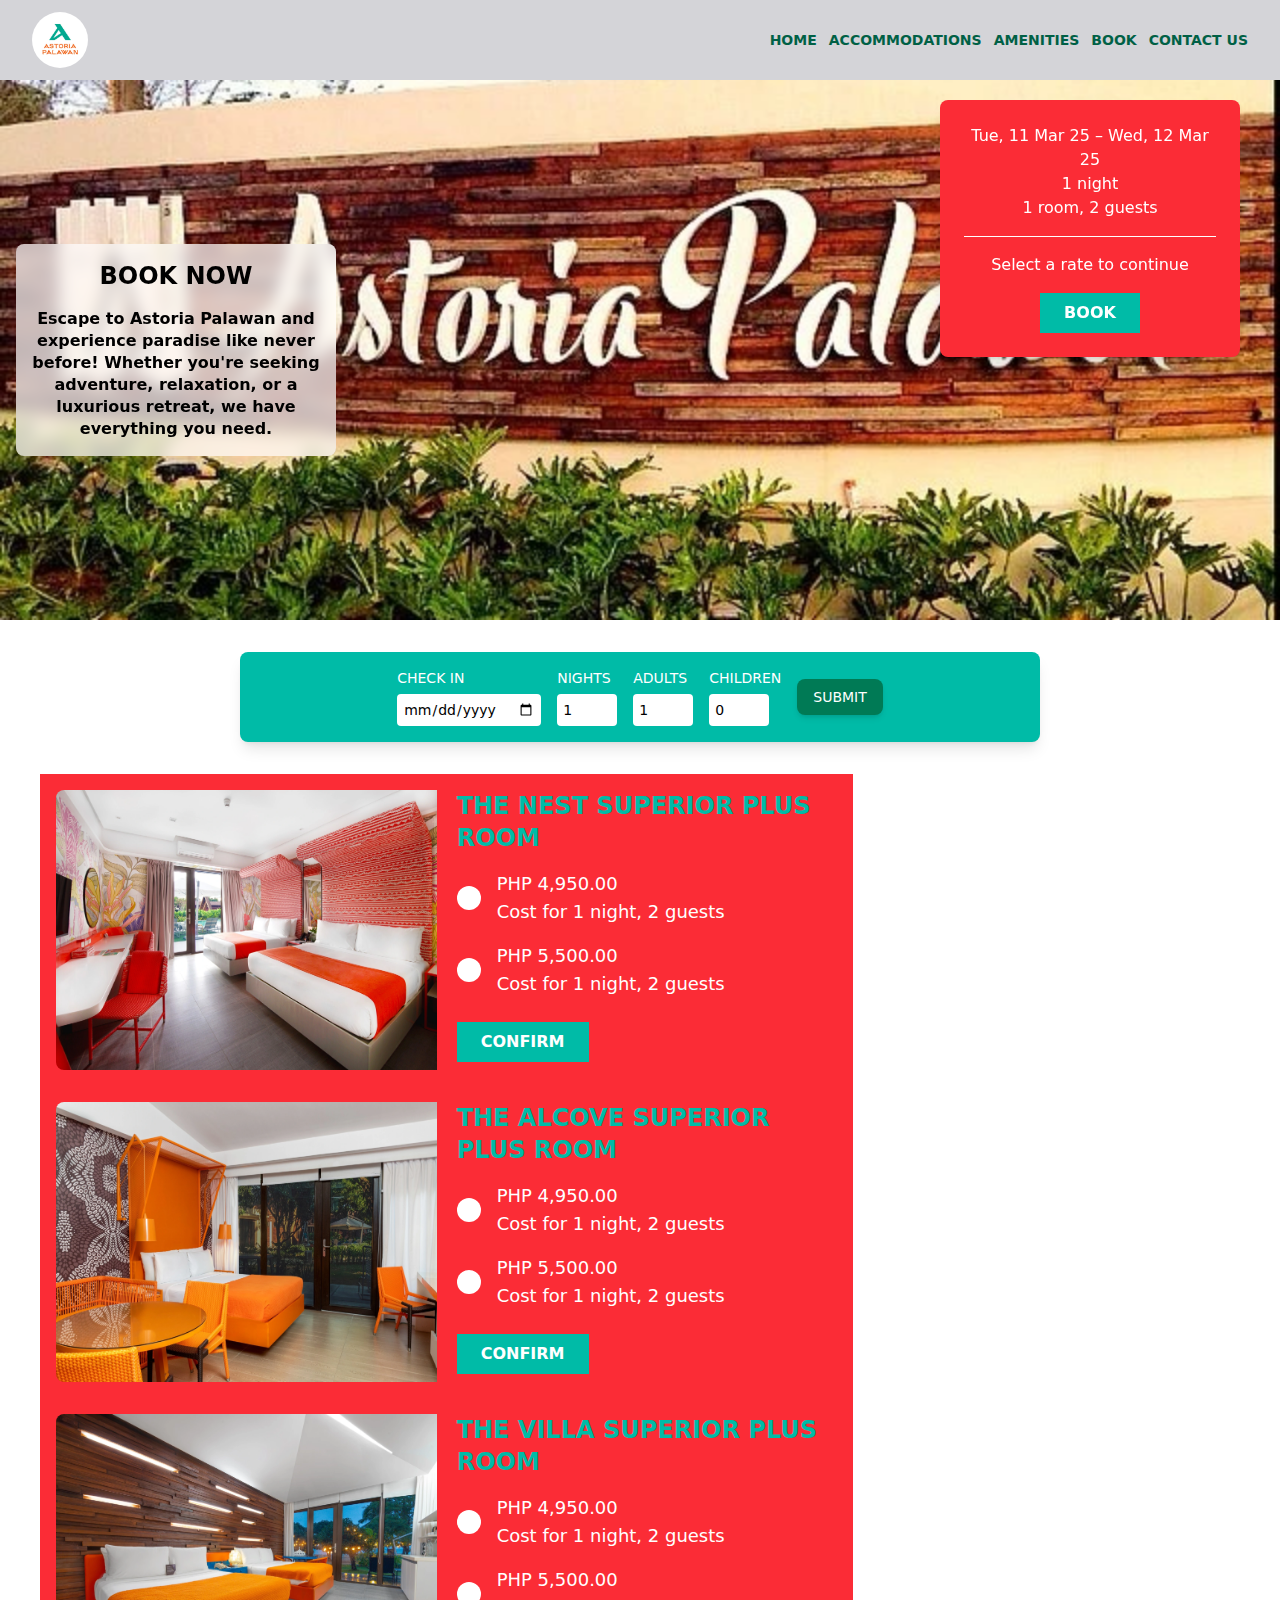
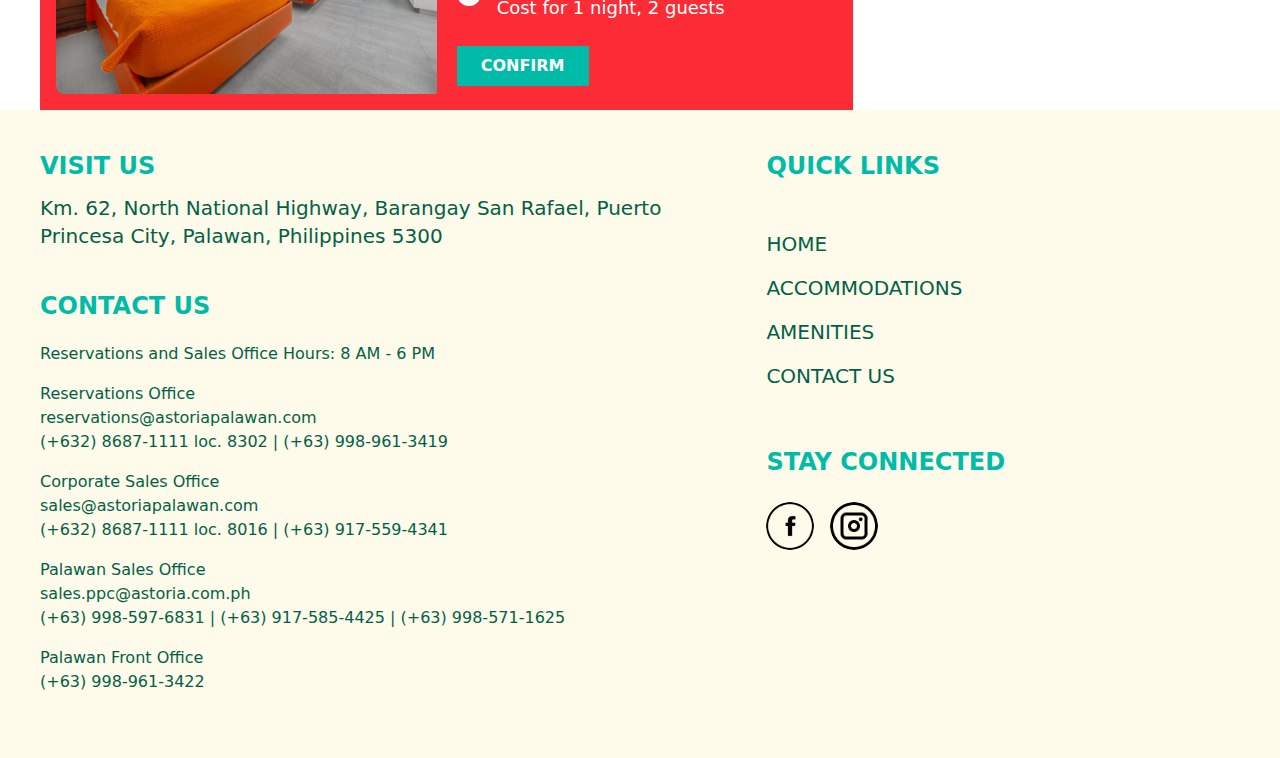
<file: src/book.html>
<!DOCTYPE html>
<html lang="en">
<head>
    <meta charset="UTF-8">
    <meta name="viewport" content="width=device-width, initial-scale=1.0">
    <link href="./output.css" rel="stylesheet">
    <title>Astoria Palawan</title>
    <link rel="stylesheet" href="https://fonts.googleapis.com/css2?family=Inter:wght@400;600;700&display=swap">
</head>
<body>
        <header class="font-bold">
            <nav class="flex justify-between items-center px-8 py-3 text-lg text-emerald-800 bg-zinc-300 bg-opacity-40 max-md:px-5">
                <img src="assets/images/logo.webp" alt="Adtoria_Logo" class="rounded-full w-14 h-14">
                <div class="flex gap-3 text-sm">
                    <a href="/src/index.html" class="hover:text-white">HOME</a>
                    <a href="/src/accommodation.html" class="hover:text-white">ACCOMMODATIONS</a>
                    <a href="/src/amenities.html" class="hover:text-white">AMENITIES</a>
                    <a href="/src/book.html" class="hover:text-white">BOOK</a>
                    <a href="/src/contactUs.html" class="hover:text-white">CONTACT US</a>
                </div>
            </nav>

            <div class="relative flex items-center w-full min-h-[60vh] max-md:min-h-[50vh]">
                <img src="assets/images/Book_Background.webp" 
                    alt="Book Background" 
                    class="absolute inset-0 w-full h-full object-cover" />
                
                    <div class="absolute left-4 top-1/2 transform -translate-y-1/2 max-w-xs p-4 bg-white/70 backdrop-blur-sm rounded-lg text-center">
                        <h1 class="text-2xl font-semibold">BOOK NOW</h1>
                        <p class="mt-4 text-base leading-snug">
                            Escape to Astoria Palawan and experience paradise
                            like never before! Whether you're seeking adventure,
                            relaxation, or a luxurious retreat, we have everything
                            you need.
                        </p>
                    </div>
            </div>
        </header>

        <main class="flex justify-center items-center py-8">
            <form class="flex flex-wrap gap-4 justify-center items-center p-4 bg-teal-500 rounded-lg shadow-lg w-full max-w-[800px]">
                <div class="flex flex-col gap-1.5 max-sm:w-full">
                    <label for="check-in" class="text-sm font-medium text-white">CHECK IN</label>
                    <input type="date" id="check-in" name="check-in" class="p-1.5 text-sm rounded bg-white border-none" />
                </div>
                <div class="flex flex-col gap-1.5 max-sm:w-full">
                    <label for="nights" class="text-sm font-medium text-white">NIGHTS</label>
                    <input type="number" id="nights" name="nights" value="1" min="1" class="p-1.5 text-sm rounded bg-white border-none w-[60px]" />
                </div>
                <div class="flex flex-col gap-1.5 max-sm:w-full">
                    <label for="adults" class="text-sm font-medium text-white">ADULTS</label>
                    <input type="number" id="adults" name="adults" value="1" min="1" class="p-1.5 text-sm rounded bg-white border-none w-[60px]" />
                </div>
                <div class="flex flex-col gap-1.5 max-sm:w-full">
                    <label for="children" class="text-sm font-medium text-white">CHILDREN</label>
                    <input type="number" id="children" name="children" value="0" min="0" class="p-1.5 text-sm rounded bg-white border-none w-[60px]" />
                </div>
                <a href="book.html" class="px-4 py-2 text-sm text-white bg-emerald-700 hover:bg-emerald-800 rounded-lg shadow-md inline-block text-center">
                    SUBMIT
                </a>
            </form>
        </main>

        <article class="book-nest flex flex-col md:flex-row gap-5">
            <section class="md:w-2/3 w-full md:pl-10">
                <div class="bg-red-500 p-4">
                    <div class="flex flex-col md:flex-row gap-5">
                        <div class="md:w-1/2">
                            <img src="assets/images/the nest.webp"
                            class="bject-cover w-full h-[280px] max-md:h-[250px] rounded-l-lg max-md:rounded-t-lg max-md:rounded-l-none transition-transform duration-300 ease-in-out hover:scale-105">
                        </div>
                        <div class="md:w-1/2">
                            <h1 class="text-2xl font-bold text-teal-500 hover:text-white transition-colors duration-300">
                                THE NEST SUPERIOR PLUS ROOM
                            </h1>
                            
                            <div class="mt-4 text-white text-lg space-y-4">
                            
                                <label class="flex items-center gap-4 cursor-pointer group">
                                    <input type="radio" name="room_price" value="4950" class="hidden peer">
                                    <div class="h-6 w-6 bg-white rounded-full peer-checked:ring-4 peer-checked:ring-teal-500 
                                                group-hover:bg-teal-500 transition-all"></div>
                                    <p class="group-hover:text-teal-300 transition-all">PHP 4,950.00 <br> Cost for 1 night, 2 guests</p>
                                </label>
        
                            
                                <label class="flex items-center gap-4 cursor-pointer group">
                                    <input type="radio" name="room_price" value="5500" class="hidden peer">
                                    <div class="h-6 w-6 bg-white rounded-full peer-checked:ring-4 peer-checked:ring-teal-500 
                                                group-hover:bg-teal-500 transition-all"></div>
                                    <p class="group-hover:text-teal-300 transition-all">PHP 5,500.00 <br> Cost for 1 night, 2 guests</p>
                                </label>
                            </div>
        
                            <button id="confirmBtn" class="mt-6 px-6 py-2 bg-teal-500 text-white font-bold 
                                    hover:bg-teal-600 transition-all">CONFIRM</button>
                            
                        </div>
                    </div>
                </div>
            </section>
        </article>

        <section class="fixed top-[100px] right-10 w-[300px] h-auto bg-red-500 p-6 text-center text-white rounded-lg shadow-lg z-50">
            <p>Tue, 11 Mar 25 – Wed, 12 Mar 25<br>1 night<br>1 room, 2 guests</p>
            <hr class="my-4 border-white">
            <p>Select a rate to continue</p>
            <button class="mt-4 px-6 py-2 bg-teal-500 text-white font-bold hover:bg-teal-600">BOOK</button>
        </section>

        <article class="book-nest flex flex-col md:flex-row gap-5">
            <section class="md:w-2/3 w-full md:pl-10">
                <div class="bg-red-500 p-4">
                    <div class="flex flex-col md:flex-row gap-5">
                        <div class="md:w-1/2">
                            <img src="assets/images/the alcove.webp" 
                            class="bject-cover w-full h-[280px] max-md:h-[250px] rounded-l-lg max-md:rounded-t-lg max-md:rounded-l-none transition-transform duration-300 ease-in-out hover:scale-105">
                        </div>
                        <div class="md:w-1/2">
                            <h1 class="text-2xl font-bold text-teal-500 hover:text-white transition-colors duration-300">THE ALCOVE SUPERIOR PLUS ROOM</h1>
                            <div class="mt-4 text-white text-lg space-y-4">
                            
                                <label class="flex items-center gap-4 cursor-pointer group">
                                    <input type="radio" name="room_price" value="4950" class="hidden peer">
                                    <div class="h-6 w-6 bg-white rounded-full peer-checked:ring-4 peer-checked:ring-teal-500 
                                                group-hover:bg-teal-500 transition-all"></div>
                                    <p class="group-hover:text-teal-300 transition-all">PHP 4,950.00 <br> Cost for 1 night, 2 guests</p>
                                </label>
        
                            
                                <label class="flex items-center gap-4 cursor-pointer group">
                                    <input type="radio" name="room_price" value="5500" class="hidden peer">
                                    <div class="h-6 w-6 bg-white rounded-full peer-checked:ring-4 peer-checked:ring-teal-500 
                                                group-hover:bg-teal-500 transition-all"></div>
                                    <p class="group-hover:text-teal-300 transition-all">PHP 5,500.00 <br> Cost for 1 night, 2 guests</p>
                                </label>
                            </div>
        
                            <button id="confirmBtn" class="mt-6 px-6 py-2 bg-teal-500 text-white font-bold 
                                    hover:bg-teal-600 transition-all">CONFIRM</button>
                            
                        </div>
                    </div>
                </div>
            </section>
        </article>
    
        <article class="book-nest flex flex-col md:flex-row gap-5">
            <section class="md:w-2/3 w-full md:pl-10">
                <div class="bg-red-500 p-4">
                    <div class="flex flex-col md:flex-row gap-5">
                        <div class="md:w-1/2">
                            <img src="assets/images/the villa.webp" 
                            class="bject-cover w-full h-[280px] max-md:h-[250px] rounded-l-lg max-md:rounded-t-lg max-md:rounded-l-none transition-transform duration-300 ease-in-out hover:scale-105">
                        </div>
                        <div class="md:w-1/2">
                            <h1 class="text-2xl font-bold text-teal-500 hover:text-white transition-colors duration-300">THE VILLA SUPERIOR PLUS ROOM</h1>
                            <div class="mt-4 text-white text-lg space-y-4">
                            
                                <label class="flex items-center gap-4 cursor-pointer group">
                                    <input type="radio" name="room_price" value="4950" class="hidden peer">
                                    <div class="h-6 w-6 bg-white rounded-full peer-checked:ring-4 peer-checked:ring-teal-500 
                                                group-hover:bg-teal-500 transition-all"></div>
                                    <p class="group-hover:text-teal-300 transition-all">PHP 4,950.00 <br> Cost for 1 night, 2 guests</p>
                                </label>

                                <label class="flex items-center gap-4 cursor-pointer group">
                                    <input type="radio" name="room_price" value="5500" class="hidden peer">
                                    <div class="h-6 w-6 bg-white rounded-full peer-checked:ring-4 peer-checked:ring-teal-500 
                                                group-hover:bg-teal-500 transition-all"></div>
                                    <p class="group-hover:text-teal-300 transition-all">PHP 5,500.00 <br> Cost for 1 night, 2 guests</p>
                                </label>
                            </div>

                            <button id="confirmBtn" class="mt-6 px-6 py-2 bg-teal-500 text-white font-bold 
                                    hover:bg-teal-600 transition-all">CONFIRM</button>
                            
                        </div>
                    </div>
                </div>
            </section>
        </article>

        <section class="px-10 pt-10 pb-16 w-full bg-amber-50 max-md:px-5 max-md:max-w-full">
            <div class="flex gap-4 max-md:flex-col">
            <div class="w-[60%] max-md:w-full">
                <div class="flex flex-col text-xl font-medium text-emerald-800 max-md:mt-8 max-md:max-w-full">
                <header class="text-2xl font-semibold text-teal-500">VISIT US</header>
                <address class="mt-3 not-italic max-md:max-w-full">
                    Km. 62, North National Highway, Barangay San Rafael, Puerto Princesa City, Palawan, Philippines 5300
                </address>
        
                <header class="mt-10 text-2xl font-semibold text-teal-500 max-md:mt-8">CONTACT US</header>
                
                <div class="contact-info text-base">
                    <p class="mt-5">Reservations and Sales Office Hours: 8 AM - 6 PM</p>
                    
                    <address class="mt-4 not-italic">
                    Reservations Office<br>
                    reservations@astoriapalawan.com<br>
                    (+632) 8687-1111 loc. 8302 | (+63) 998-961-3419
                    </address>
        
                    <address class="mt-4 not-italic">
                    Corporate Sales Office<br>
                    sales@astoriapalawan.com<br>
                    (+632) 8687-1111 loc. 8016 | (+63) 917-559-4341
                    </address>
        
                    <address class="mt-4 not-italic">
                    Palawan Sales Office<br>
                    sales.ppc@astoria.com.ph<br>
                    (+63) 998-597-6831 | (+63) 917-585-4425 | (+63) 998-571-1625
                    </address>
        
                    <address class="mt-4 not-italic">
                    Palawan Front Office<br>
                    (+63) 998-961-3422
                    </address>
                </div>
                </div>
            </div>
        
            <div class="w-[40%] max-md:w-full">
                <div class="flex flex-col text-xl font-semibold text-emerald-800 max-md:mt-8">
                <header class="text-2xl text-teal-500">QUICK LINKS</header>
                <nav class="mt-6">
                    <ul class="mt-6 space-y-4 text-xl font-medium text-emerald-800">
                        <li><a href="/src/index.html" class="hover:text-teal-500">HOME</a></li>
                        <li><a href="/src/accommodation.html" class="hover:text-teal-500">ACCOMMODATIONS</a></li>
                        <li><a href="/src/amenities.html" class="hover:text-teal-500">AMENITIES</a></li>
                        <li><a href="/src/contactUs.html" class="hover:text-teal-500">CONTACT US</a></li>
                    </ul>
                </nav>
        
                <footer class="mt-14 max-md:mt-8">
                    <header class="text-2xl text-teal-500">STAY CONNECTED</header>
                    <div class="social-links mt-6 flex space-x-4">
                        <a href="https://www.facebook.com/astoriapalawan"><img src="assets/images/facebook.webp" alt="Facebook" class="w-12 rounded-full"></a>
                        <a href="https://www.instagram.com/astoriapalawan/s"><img src="assets/images/Instagram.webp" alt="Instagram" class="w-12 rounded-full"></a>
                    </div>
                </footer>
                </div>
            </div>
            </div>
        </section>
    </body>
</html>
</file>
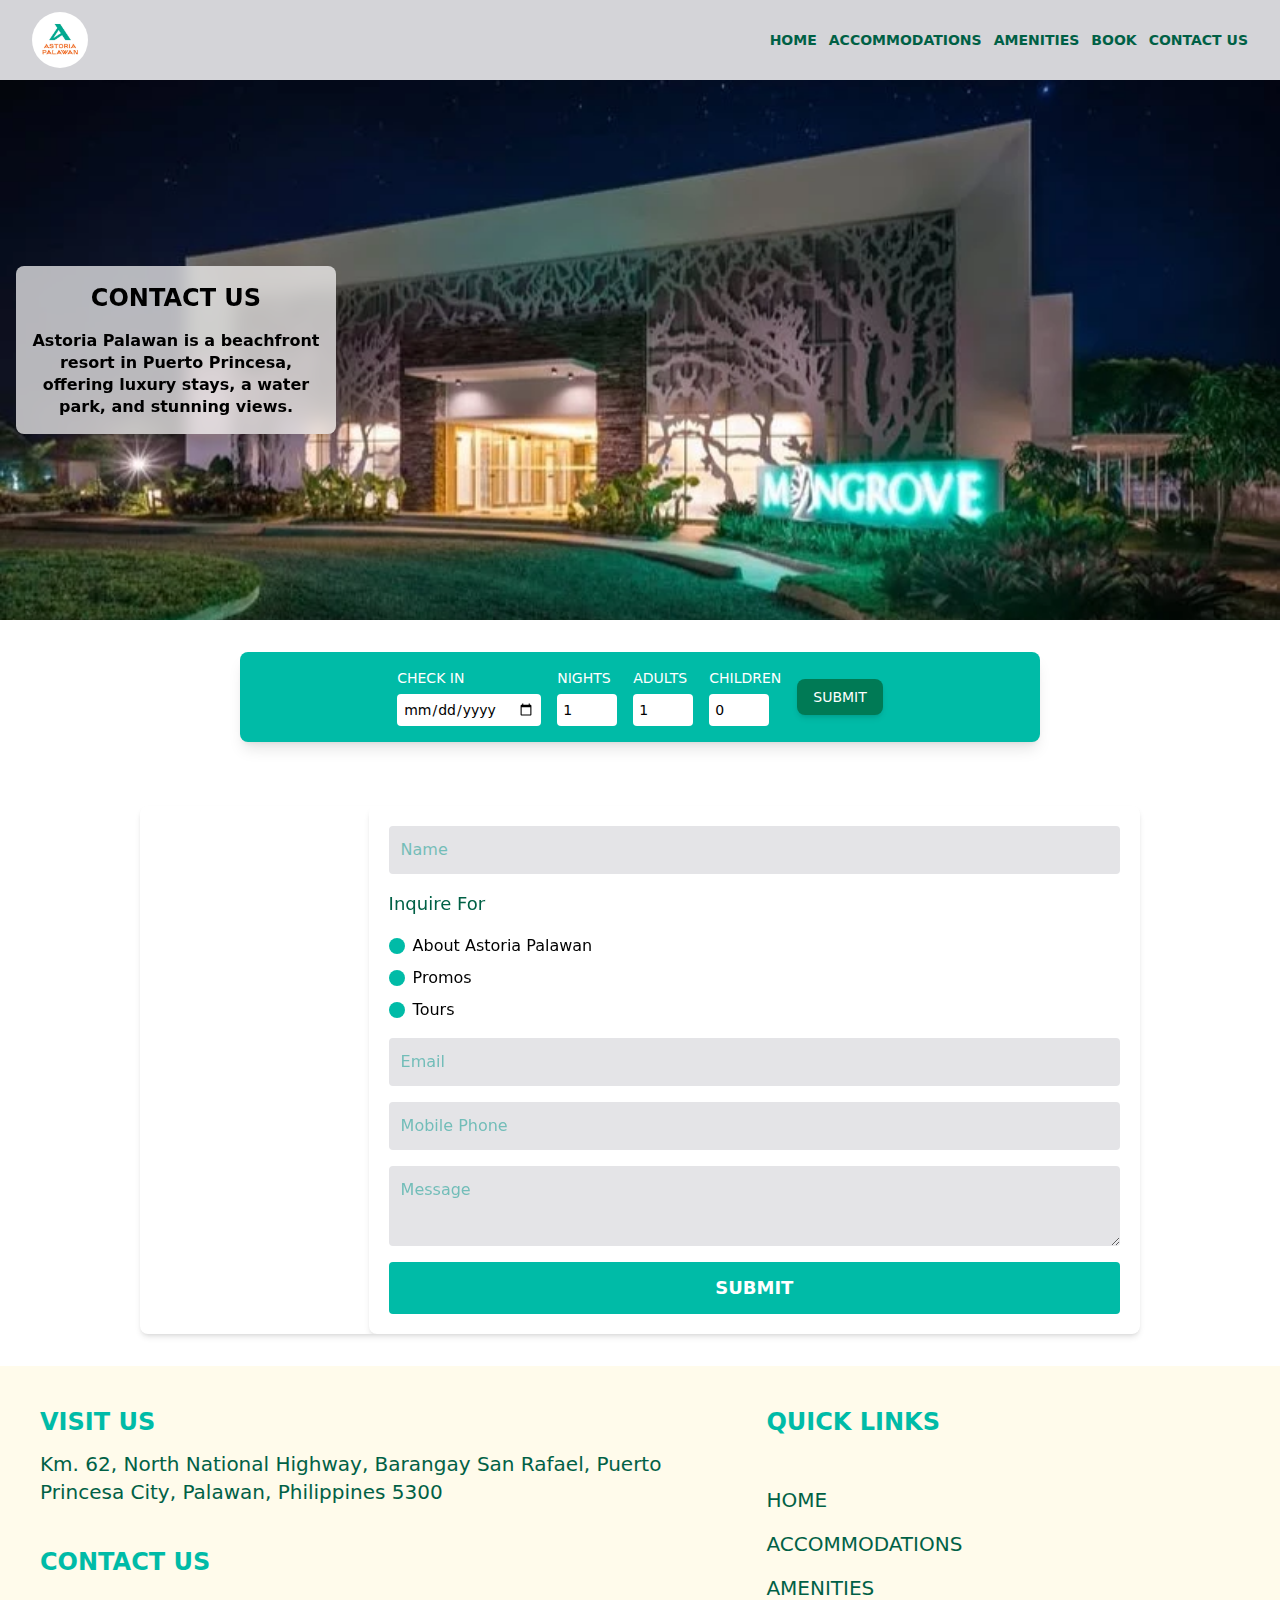
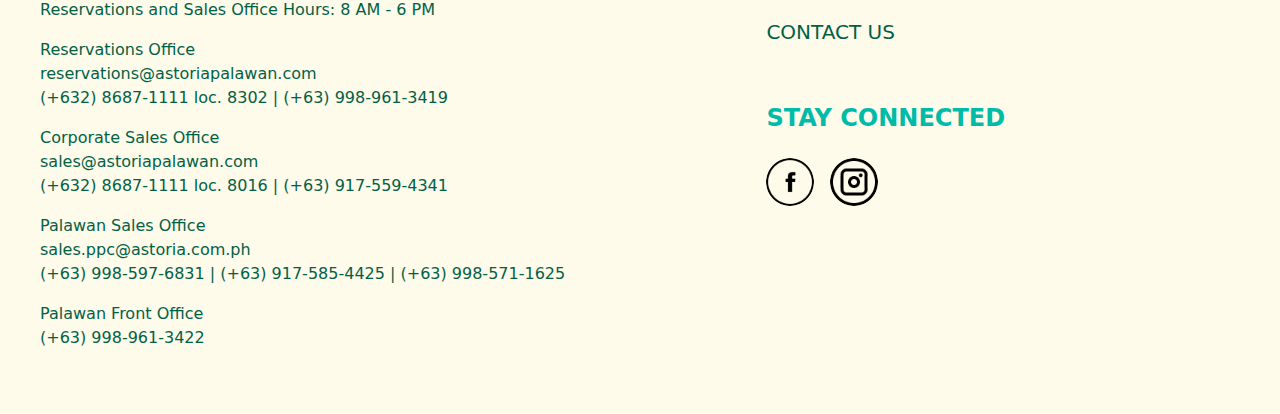
<file: src/contactUs.html>
<!DOCTYPE html>
<html lang="en">
<head>
    <meta charset="UTF-8">
    <meta name="viewport" content="width=device-width, initial-scale=1.0">
    <link href="./output.css" rel="stylesheet">
    <title>Astoria Palawan</title>
    <link rel="stylesheet" href="https://fonts.googleapis.com/css2?family=Inter:wght@400;600;700&display=swap">
</head>
<body>
    <header class="font-bold">
        <nav class="flex justify-between items-center px-8 py-3 text-lg text-emerald-800 bg-zinc-300 bg-opacity-40 max-md:px-5">
            <img src="assets/images/logo.webp" alt="Adtoria_Logo" class="rounded-full w-14 h-14">
            <div class="flex gap-3 text-sm">
                <a href="/src/index.html" class="hover:text-white">HOME</a>
                <a href="/src/accommodation.html" class="hover:text-white">ACCOMMODATIONS</a>
                <a href="/src/amenities.html" class="hover:text-white">AMENITIES</a>
                <a href="/src/book.html" class="hover:text-white">BOOK</a>
                <a href="/src/contactUs.html" class="hover:text-white">CONTACT US</a>
            </div>
        </nav>

        <div class="relative flex items-center w-full min-h-[60vh] max-md:min-h-[50vh]">
            <img src="assets/images/Contactus.webp" 
                alt="Contact Us Background" 
                class="absolute inset-0 w-full h-full object-cover" />
            
                <div class="absolute left-4 top-1/2 transform -translate-y-1/2 max-w-xs p-4 bg-white/70 backdrop-blur-sm rounded-lg text-center">
                    <h1 class="text-2xl font-semibold">CONTACT US</h1>
                    <p class="mt-4 text-base leading-snug">
                        Astoria Palawan is a beachfront resort in
                        Puerto Princesa, offering luxury stays, 
                        a water park, and stunning views.
                </div>
        </div>
    </header>

    <main class="flex justify-center items-center py-8">
        <form class="flex flex-wrap gap-4 justify-center items-center p-4 bg-teal-500 rounded-lg shadow-lg w-full max-w-[800px]">
            <div class="flex flex-col gap-1.5 max-sm:w-full">
                <label for="check-in" class="text-sm font-medium text-white">CHECK IN</label>
                <input type="date" id="check-in" name="check-in" class="p-1.5 text-sm rounded bg-white border-none" />
            </div>
            <div class="flex flex-col gap-1.5 max-sm:w-full">
                <label for="nights" class="text-sm font-medium text-white">NIGHTS</label>
                <input type="number" id="nights" name="nights" value="1" min="1" class="p-1.5 text-sm rounded bg-white border-none w-[60px]" />
            </div>
            <div class="flex flex-col gap-1.5 max-sm:w-full">
                <label for="adults" class="text-sm font-medium text-white">ADULTS</label>
                <input type="number" id="adults" name="adults" value="1" min="1" class="p-1.5 text-sm rounded bg-white border-none w-[60px]" />
            </div>
            <div class="flex flex-col gap-1.5 max-sm:w-full">
                <label for="children" class="text-sm font-medium text-white">CHILDREN</label>
                <input type="number" id="children" name="children" value="0" min="0" class="p-1.5 text-sm rounded bg-white border-none w-[60px]" />
            </div>
            <a href="book.html" class="px-4 py-2 text-sm text-white bg-emerald-700 hover:bg-emerald-800 rounded-lg shadow-md inline-block text-center">
                SUBMIT
            </a>
        </form>
    </main>

    <article class="flex mx-auto my-8 max-w-[1000px] bg-white shadow-md rounded-lg overflow-hidden max-md:flex-col">
        <section>
            <iframe
            class="w-full h-full rounded-lg"
            src="https://www.google.com/maps/embed?pb=!1m18!1m12!1m3!1d3922.222125270391!2d119.3976642751044!3d10.839460189303803!2m3!1f0!2f0!3f0!3m2!1i1024!2i768!4f13.1!3m3!1m2!1s0x33b5602ea829b6b3%3A0x365629d92a3e23ac!2sAstoria%20Palawan!5e0!3m2!1sen!2sph!4v1710261299382"
            allowfullscreen=""
            loading="lazy"
            referrerpolicy="no-referrer-when-downgrade">
            </iframe>
        </section>
    
        <form class="flex flex-col gap-4 p-5 bg-white shadow-md rounded-lg w-full">
            <input
                type="text"
                id="name"
                name="name"
                class="w-full p-3 text-base font-medium text-teal-600 bg-zinc-200 rounded"
                placeholder="Name"
            />
        
            <h2 class="text-lg font-medium text-emerald-800">Inquire For</h2>
                <div class="flex flex-col gap-2">
                    <button class="flex items-center gap-2 group" onclick="handleClick('About Astoria Palawan')">
                        <span class="w-4 h-4 bg-teal-500 rounded-full group-hover:bg-teal-700 transition-all"></span>
                        <span class="text-base text-black group-hover:text-teal-700">About Astoria Palawan</span>
                    </button>
                    <button class="flex items-center gap-2 group" onclick="handleClick('Promos')">
                        <span class="w-4 h-4 bg-teal-500 rounded-full group-hover:bg-teal-700 transition-all"></span>
                        <span class="text-base text-black group-hover:text-teal-700">Promos</span>
                    </button>
                    <button class="flex items-center gap-2 group" onclick="handleClick('Tours')">
                        <span class="w-4 h-4 bg-teal-500 rounded-full group-hover:bg-teal-700 transition-all"></span>
                        <span class="text-base text-black group-hover:text-teal-700">Tours</span>
                    </button>
                </div>

                <script>
                function handleClick(option) {
                    alert("You selected: " + option);
                }
                </script>

        
            <input
                type="email"
                id="email"
                name="email"
                class="w-full p-3 text-base font-medium text-teal-600 bg-zinc-200 rounded"
                placeholder="Email"
            />
        
            <input
                type="tel"
                id="phone"
                name="phone"
                class="w-full p-3 text-base font-medium text-teal-600 bg-zinc-200 rounded"
                placeholder="Mobile Phone"
            />
        
            <textarea
                id="message"
                name="message"
                class="w-full p-3 text-base font-medium text-teal-600 bg-zinc-200 rounded h-[80px]"
                placeholder="Message"
            ></textarea>
        
            <button
                type="submit"
                class="text-lg font-bold text-white bg-teal-500 hover:bg-teal-600 transition-all py-3 rounded"
            >
                SUBMIT
            </button>
            </form>    
        </article>

        <section class="px-10 pt-10 pb-16 w-full bg-amber-50 max-md:px-5 max-md:max-w-full">
            <div class="flex gap-4 max-md:flex-col">
            <div class="w-[60%] max-md:w-full">
                <div class="flex flex-col text-xl font-medium text-emerald-800 max-md:mt-8 max-md:max-w-full">
                <header class="text-2xl font-semibold text-teal-500">VISIT US</header>
                <address class="mt-3 not-italic max-md:max-w-full">
                    Km. 62, North National Highway, Barangay San Rafael, Puerto Princesa City, Palawan, Philippines 5300
                </address>
        
                <header class="mt-10 text-2xl font-semibold text-teal-500 max-md:mt-8">CONTACT US</header>
                
                <div class="contact-info text-base">
                    <p class="mt-5">Reservations and Sales Office Hours: 8 AM - 6 PM</p>
                    
                    <address class="mt-4 not-italic">
                    Reservations Office<br>
                    reservations@astoriapalawan.com<br>
                    (+632) 8687-1111 loc. 8302 | (+63) 998-961-3419
                    </address>
        
                    <address class="mt-4 not-italic">
                    Corporate Sales Office<br>
                    sales@astoriapalawan.com<br>
                    (+632) 8687-1111 loc. 8016 | (+63) 917-559-4341
                    </address>
        
                    <address class="mt-4 not-italic">
                    Palawan Sales Office<br>
                    sales.ppc@astoria.com.ph<br>
                    (+63) 998-597-6831 | (+63) 917-585-4425 | (+63) 998-571-1625
                    </address>
        
                    <address class="mt-4 not-italic">
                    Palawan Front Office<br>
                    (+63) 998-961-3422
                    </address>
                </div>
                </div>
            </div>
        
            <div class="w-[40%] max-md:w-full">
                <div class="flex flex-col text-xl font-semibold text-emerald-800 max-md:mt-8">
                <header class="text-2xl text-teal-500">QUICK LINKS</header>
                <nav class="mt-6">
                    <ul class="mt-6 space-y-4 text-xl font-medium text-emerald-800">
                        <li><a href="/src/index.html" class="hover:text-teal-500">HOME</a></li>
                        <li><a href="/src/accommodation.html" class="hover:text-teal-500">ACCOMMODATIONS</a></li>
                        <li><a href="/src/amenities.html" class="hover:text-teal-500">AMENITIES</a></li>
                        <li><a href="/src/contactUs.html" class="hover:text-teal-500">CONTACT US</a></li>
                    </ul>
                </nav>
        
                <footer class="mt-14 max-md:mt-8">
                    <header class="text-2xl text-teal-500">STAY CONNECTED</header>
                    <div class="social-links mt-6 flex space-x-4">
                        <a href="https://www.facebook.com/astoriapalawan"><img src="assets/images/facebook.webp" alt="Facebook" class="w-12 rounded-full"></a>
                        <a href="https://www.instagram.com/astoriapalawan/s"><img src="assets/images/Instagram.webp" alt="Instagram" class="w-12 rounded-full"></a>
                    </div>
                </footer>
                </div>
            </div>
            </div>
        </section>
    </body>
</html>
</file>
